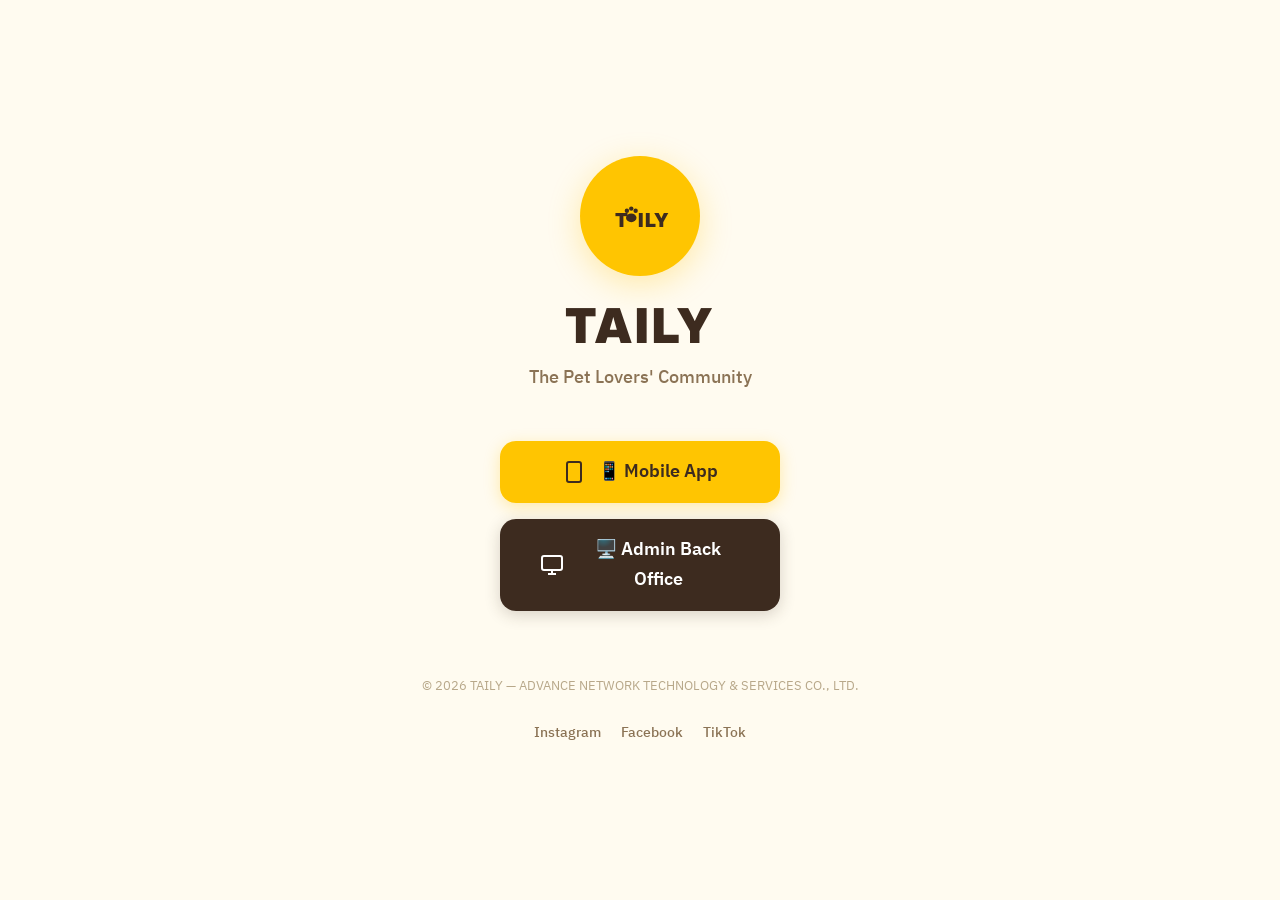
<file: index.html>
<!DOCTYPE html>
<html lang="th">
<head>
    <meta charset="UTF-8">
    <meta name="viewport" content="width=device-width, initial-scale=1.0">
    <title>Taily — The Pet Lovers' Community</title>
    <meta name="description" content="Taily - Pet Operating Infrastructure and Community Platform. ค้นหาสถานที่ Pet-Friendly ทั่วไทย กิจกรรม และชุมชนคนรักสัตว์เลี้ยง">
    <meta name="theme-color" content="#FFC501">
    <link rel="icon" href="data:image/svg+xml,<svg xmlns='http://www.w3.org/2000/svg' viewBox='0 0 100 100'><circle cx='50' cy='50' r='48' fill='%23FFC501'/><text x='50' y='65' text-anchor='middle' font-size='40' font-weight='bold' fill='%233D2B1F'>🐾</text></svg>">
    <style>
        @import url('https://fonts.googleapis.com/css2?family=IBM+Plex+Sans+Thai:wght@400;500;600;700&family=Inter:wght@400;500;600;700;800;900&display=swap');

        * { margin: 0; padding: 0; box-sizing: border-box; }

        :root {
            --primary: #FFC501;
            --primary-dark: #E5A800;
            --primary-on: #3D2B1F;
            --secondary: #3D2B1F;
            --accent: #FF8C42;
            --bg: #FFFBF0;
        }

        body {
            font-family: 'IBM Plex Sans Thai', 'Inter', sans-serif;
            background: var(--bg);
            min-height: 100vh;
            display: flex;
            flex-direction: column;
            align-items: center;
            justify-content: center;
            color: var(--secondary);
        }

        .landing {
            text-align: center;
            padding: 40px 20px;
            max-width: 600px;
        }

        .logo-container {
            margin-bottom: 32px;
        }

        .logo-circle {
            width: 120px;
            height: 120px;
            background: var(--primary);
            border-radius: 50%;
            display: flex;
            align-items: center;
            justify-content: center;
            margin: 0 auto 20px;
            box-shadow: 0 8px 32px rgba(255, 197, 1, 0.3);
        }

        .logo-text {
            font-family: 'Inter', sans-serif;
            font-size: 32px;
            font-weight: 900;
            color: var(--primary-on);
            letter-spacing: 2px;
        }

        h1 {
            font-family: 'Inter', sans-serif;
            font-size: 48px;
            font-weight: 900;
            color: var(--secondary);
            margin-bottom: 8px;
            letter-spacing: 3px;
        }

        .tagline {
            font-size: 18px;
            color: #8B7355;
            margin-bottom: 48px;
            font-weight: 500;
        }

        .links {
            display: flex;
            flex-direction: column;
            gap: 16px;
            align-items: center;
        }

        .link-btn {
            display: flex;
            align-items: center;
            gap: 12px;
            padding: 16px 40px;
            border-radius: 16px;
            text-decoration: none;
            font-size: 18px;
            font-weight: 600;
            transition: all 0.3s ease;
            width: 280px;
            justify-content: center;
        }

        .link-btn.app {
            background: var(--primary);
            color: var(--primary-on);
            box-shadow: 0 4px 16px rgba(255, 197, 1, 0.3);
        }

        .link-btn.app:hover {
            background: var(--primary-dark);
            transform: translateY(-2px);
            box-shadow: 0 8px 24px rgba(255, 197, 1, 0.4);
        }

        .link-btn.admin {
            background: var(--secondary);
            color: #FFF;
            box-shadow: 0 4px 16px rgba(61, 43, 31, 0.2);
        }

        .link-btn.admin:hover {
            background: #2A1D14;
            transform: translateY(-2px);
            box-shadow: 0 8px 24px rgba(61, 43, 31, 0.3);
        }

        .link-btn svg {
            width: 24px;
            height: 24px;
            flex-shrink: 0;
        }

        .footer {
            margin-top: 64px;
            font-size: 13px;
            color: #B8A88A;
        }

        .footer a {
            color: var(--accent);
            text-decoration: none;
        }

        .social {
            display: flex;
            gap: 20px;
            justify-content: center;
            margin-top: 24px;
        }

        .social a {
            color: #8B7355;
            text-decoration: none;
            font-size: 14px;
            font-weight: 500;
            transition: color 0.2s;
        }

        .social a:hover {
            color: var(--accent);
        }

        @media (max-width: 480px) {
            h1 { font-size: 36px; }
            .link-btn { width: 240px; font-size: 16px; padding: 14px 32px; }
        }
    </style>
</head>
<body>
    <div class="landing">
        <div class="logo-container">
            <div class="logo-circle">
                <svg width="70" height="70" viewBox="0 0 80 80">
                    <text x="11" y="52" font-family="Arial Black,Inter,sans-serif" font-size="22" font-weight="900" fill="#3D2B1F" letter-spacing="1">T</text>
                    <g transform="translate(24,28)">
                        <ellipse cx="6" cy="14" rx="6" ry="5" fill="#3D2B1F"/>
                        <circle cx="1" cy="6" r="2.5" fill="#3D2B1F"/>
                        <circle cx="6" cy="3.5" r="2.5" fill="#3D2B1F"/>
                        <circle cx="11" cy="6" r="2.5" fill="#3D2B1F"/>
                    </g>
                    <text x="38" y="52" font-family="Arial Black,Inter,sans-serif" font-size="22" font-weight="900" fill="#3D2B1F" letter-spacing="1">ILY</text>
                </svg>
            </div>
            <h1>TAILY</h1>
            <p class="tagline">The Pet Lovers' Community</p>
        </div>

        <div class="links">
            <a href="app/" class="link-btn app">
                <svg viewBox="0 0 24 24" fill="none" stroke="currentColor" stroke-width="2">
                    <rect x="5" y="2" width="14" height="20" rx="2" ry="2"/>
                    <line x1="12" y1="18" x2="12" y2="18"/>
                </svg>
                📱 Mobile App
            </a>
            <a href="admin/" class="link-btn admin">
                <svg viewBox="0 0 24 24" fill="none" stroke="currentColor" stroke-width="2">
                    <rect x="2" y="3" width="20" height="14" rx="2" ry="2"/>
                    <line x1="8" y1="21" x2="16" y2="21"/>
                    <line x1="12" y1="17" x2="12" y2="21"/>
                </svg>
                🖥️ Admin Back Office
            </a>
        </div>

        <div class="footer">
            <p>© 2026 TAILY — ADVANCE NETWORK TECHNOLOGY & SERVICES CO., LTD.</p>
            <div class="social">
                <a href="https://instagram.com/taily_appofficial" target="_blank">Instagram</a>
                <a href="https://facebook.com/profile.php?id=61577161623419" target="_blank">Facebook</a>
                <a href="https://tiktok.com/@tailyapp" target="_blank">TikTok</a>
            </div>
        </div>
    </div>
</body>
</html>
</file>
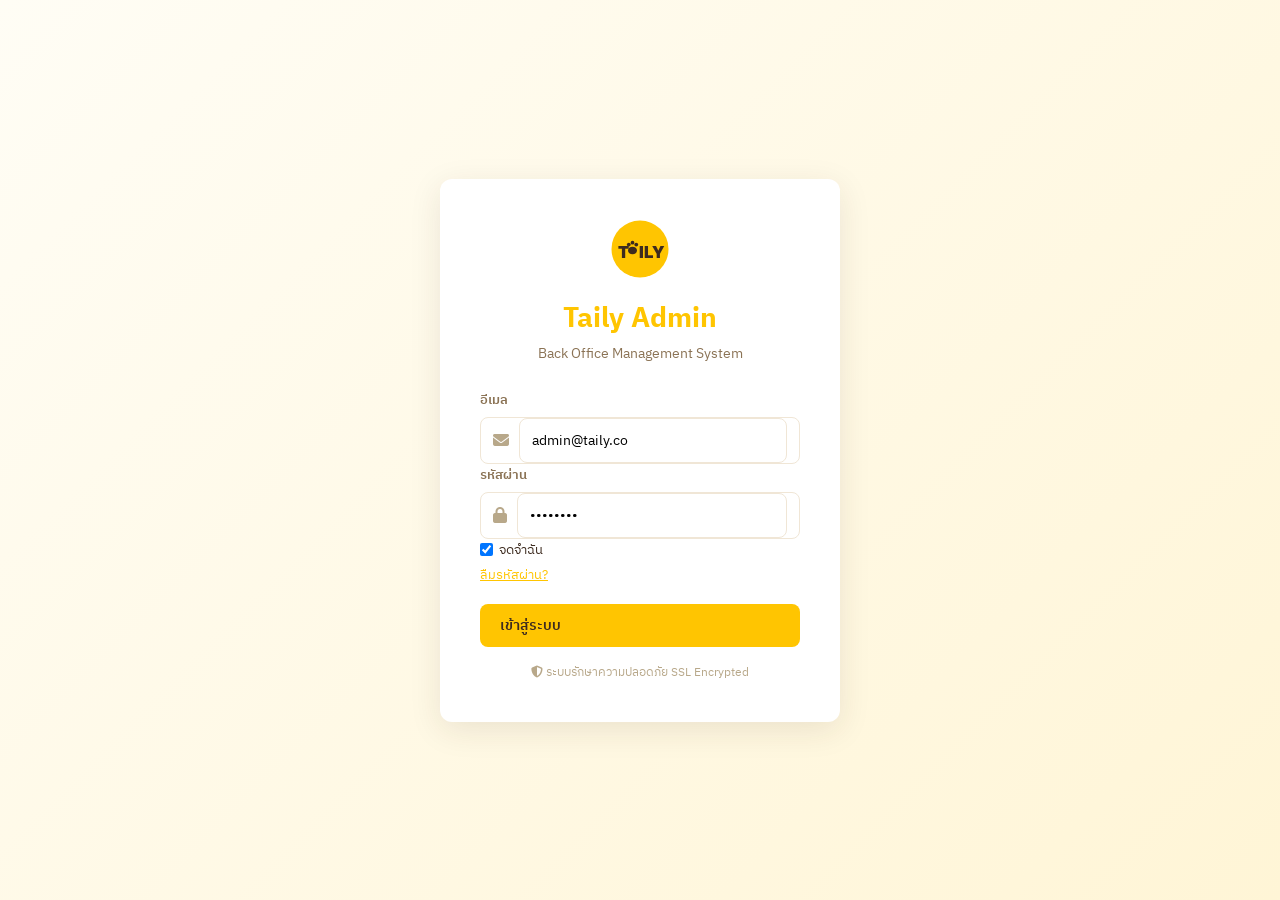
<file: admin/index.html>
<!DOCTYPE html>
<html lang="th">
<head>
<meta charset="UTF-8">
<meta name="viewport" content="width=device-width, initial-scale=1.0">
<title>Taily Admin - Back Office</title>
<link rel="preconnect" href="https://fonts.googleapis.com">
<link href="https://fonts.googleapis.com/css2?family=IBM+Plex+Sans+Thai:wght@300;400;500;600;700&family=Inter:wght@300;400;500;600;700;800&display=swap" rel="stylesheet">
<link rel="stylesheet" href="https://cdnjs.cloudflare.com/ajax/libs/font-awesome/6.5.1/css/all.min.css"/>
<link rel="stylesheet" href="css/admin.css">
</head>
<body>
<!-- Login Screen -->
<div id="loginScreen" class="login-screen">
  <div class="login-card">
    <div class="login-logo">
      <svg width="60" height="60" viewBox="0 0 80 80"><circle cx="40" cy="40" r="38" fill="#FFC501"/><text x="11" y="52" font-family="Arial Black,Inter,sans-serif" font-size="22" font-weight="900" fill="#3D2B1F" letter-spacing="1">T</text><g transform="translate(24,28)"><ellipse cx="6" cy="14" rx="6" ry="5" fill="#3D2B1F"/><circle cx="1" cy="6" r="2.5" fill="#3D2B1F"/><circle cx="6" cy="3.5" r="2.5" fill="#3D2B1F"/><circle cx="11" cy="6" r="2.5" fill="#3D2B1F"/></g><text x="38" y="52" font-family="Arial Black,Inter,sans-serif" font-size="22" font-weight="900" fill="#3D2B1F" letter-spacing="1">ILY</text></svg>
      <h1>Taily Admin</h1>
      <p>Back Office Management System</p>
    </div>
    <form onsubmit="handleLogin(event)">
      <div class="form-group">
        <label>อีเมล</label>
        <div class="input-icon"><i class="fas fa-envelope"></i><input type="email" value="admin@taily.co" required></div>
      </div>
      <div class="form-group">
        <label>รหัสผ่าน</label>
        <div class="input-icon"><i class="fas fa-lock"></i><input type="password" value="admin123" required></div>
      </div>
      <div class="form-row" style="justify-content:space-between;align-items:center;margin-bottom:16px">
        <label style="display:flex;align-items:center;gap:6px;font-size:13px;cursor:pointer"><input type="checkbox" checked> จดจำฉัน</label>
        <a href="#" style="font-size:13px;color:var(--primary)">ลืมรหัสผ่าน?</a>
      </div>
      <button type="submit" class="btn-primary" style="width:100%">เข้าสู่ระบบ</button>
    </form>
    <div style="text-align:center;margin-top:16px;font-size:12px;color:var(--text-light)">
      <i class="fas fa-shield-halved"></i> ระบบรักษาความปลอดภัย SSL Encrypted
    </div>
  </div>
</div>

<!-- Admin Dashboard -->
<div id="adminApp" class="admin-app" style="display:none">
  <!-- Sidebar -->
  <aside id="sidebar" class="sidebar">
    <div class="sidebar-header">
      <svg width="32" height="32" viewBox="0 0 80 80"><circle cx="40" cy="40" r="38" fill="#FFC501"/><text x="11" y="52" font-family="Arial Black,Inter,sans-serif" font-size="22" font-weight="900" fill="#3D2B1F" letter-spacing="1">T</text><g transform="translate(24,28)"><ellipse cx="6" cy="14" rx="6" ry="5" fill="#3D2B1F"/><circle cx="1" cy="6" r="2.5" fill="#3D2B1F"/><circle cx="6" cy="3.5" r="2.5" fill="#3D2B1F"/><circle cx="11" cy="6" r="2.5" fill="#3D2B1F"/></g><text x="38" y="52" font-family="Arial Black,Inter,sans-serif" font-size="22" font-weight="900" fill="#3D2B1F" letter-spacing="1">ILY</text></svg>
      <span>Taily Admin</span>
    </div>
    <nav class="sidebar-nav">
      <div class="nav-section">MAIN</div>
      <a class="nav-link active" onclick="showSection('dashboard')"><i class="fas fa-chart-pie"></i>Dashboard</a>
      <div class="nav-section">MANAGEMENT</div>
      <a class="nav-link" onclick="showSection('merchants')"><i class="fas fa-store"></i>ร้านค้า / สถานที่</a>
      <a class="nav-link" onclick="showSection('events')"><i class="fas fa-calendar-alt"></i>กิจกรรม & อีเวนท์</a>
      <a class="nav-link" onclick="showSection('registrations')"><i class="fas fa-clipboard-list"></i>การลงทะเบียน</a>
      <a class="nav-link" onclick="showSection('coupons')"><i class="fas fa-ticket-alt"></i>คูปอง & โปรโมชั่น</a>
      <a class="nav-link" onclick="showSection('products')"><i class="fas fa-shopping-bag"></i>สินค้า & บริการ</a>
      <a class="nav-link" onclick="showSection('orders')"><i class="fas fa-box"></i>คำสั่งซื้อ</a>
      <a class="nav-link" onclick="showSection('social')"><i class="fas fa-comments"></i>โซเชียล & คอนเทนต์</a>
      <a class="nav-link" onclick="showSection('adoption')"><i class="fas fa-heart"></i>รับเลี้ยงสัตว์</a>
      <div class="nav-section">MEMBERS</div>
      <a class="nav-link" onclick="showSection('members')"><i class="fas fa-users"></i>สมาชิก</a>
      <a class="nav-link" onclick="showSection('tiers')"><i class="fas fa-crown"></i>Member Tiers</a>
      <a class="nav-link" onclick="showSection('points')"><i class="fas fa-coins"></i>Points System</a>
      <a class="nav-link" onclick="showSection('segments')"><i class="fas fa-layer-group"></i>Segmentation</a>
      <div class="nav-section">SYSTEM</div>
      <a class="nav-link" onclick="showSection('permissions')"><i class="fas fa-shield-halved"></i>สิทธิ์ & การเข้าถึง</a>
      <a class="nav-link" onclick="showSection('settings')"><i class="fas fa-cog"></i>ตั้งค่าระบบ</a>
      <a class="nav-link" onclick="showSection('reports')"><i class="fas fa-chart-bar"></i>รายงาน</a>
    </nav>
    <div class="sidebar-footer">
      <div class="admin-user">
        <div class="admin-avatar"><i class="fas fa-user-shield"></i></div>
        <div>
          <div class="admin-name">Admin Taily</div>
          <div class="admin-role">Super Admin</div>
        </div>
      </div>
    </div>
  </aside>

  <!-- Main Content -->
  <main class="main-content">
    <!-- Top Bar -->
    <header class="top-bar">
      <button class="menu-toggle" onclick="toggleSidebar()"><i class="fas fa-bars"></i></button>
      <div class="top-search">
        <i class="fas fa-search"></i>
        <input type="text" placeholder="ค้นหา...">
      </div>
      <div class="top-actions">
        <button class="top-btn"><i class="fas fa-bell"></i><span class="badge">5</span></button>
        <button class="top-btn"><i class="fas fa-envelope"></i><span class="badge">2</span></button>
        <div class="top-user">
          <span>Admin</span>
          <i class="fas fa-chevron-down"></i>
        </div>
      </div>
    </header>

    <!-- Content Area -->
    <div class="content-area">
      <!-- DASHBOARD -->
      <section id="sec-dashboard" class="section active">
        <div class="section-header">
          <h1>Dashboard</h1>
          <p>ภาพรวมระบบ Taily Platform</p>
        </div>
        <div class="stats-grid">
          <div class="stat-card">
            <div class="stat-icon" style="background:rgba(255,197,1,0.15);color:var(--primary)"><i class="fas fa-store"></i></div>
            <div class="stat-info">
              <div class="stat-number">2,000</div>
              <div class="stat-label">ร้านค้า / สถานที่</div>
            </div>
            <div class="stat-change up"><i class="fas fa-arrow-up"></i> 12%</div>
          </div>
          <div class="stat-card">
            <div class="stat-icon" style="background:rgba(33,150,243,0.1);color:#2196F3"><i class="fas fa-users"></i></div>
            <div class="stat-info">
              <div class="stat-number">15,832</div>
              <div class="stat-label">สมาชิกทั้งหมด</div>
            </div>
            <div class="stat-change up"><i class="fas fa-arrow-up"></i> 8.3%</div>
          </div>
          <div class="stat-card">
            <div class="stat-icon" style="background:rgba(76,175,80,0.1);color:#4CAF50"><i class="fas fa-calendar-check"></i></div>
            <div class="stat-info">
              <div class="stat-number">31</div>
              <div class="stat-label">กิจกรรมทั้งปี 2569</div>
            </div>
            <div class="stat-change up"><i class="fas fa-arrow-up"></i> 24%</div>
          </div>
          <div class="stat-card">
            <div class="stat-icon" style="background:rgba(255,152,0,0.1);color:#FF9800"><i class="fas fa-ticket-alt"></i></div>
            <div class="stat-info">
              <div class="stat-number">4,567</div>
              <div class="stat-label">คูปองที่ถูกเก็บ</div>
            </div>
            <div class="stat-change up"><i class="fas fa-arrow-up"></i> 15%</div>
          </div>
          <div class="stat-card">
            <div class="stat-icon" style="background:rgba(255,140,66,0.1);color:var(--accent)"><i class="fas fa-shopping-bag"></i></div>
            <div class="stat-info">
              <div class="stat-number">฿847,320</div>
              <div class="stat-label">ยอดขายสินค้า</div>
            </div>
            <div class="stat-change up"><i class="fas fa-arrow-up"></i> +23.5%</div>
          </div>
          <div class="stat-card">
            <div class="stat-icon" style="background:rgba(156,39,176,0.1);color:#9C27B0"><i class="fas fa-box"></i></div>
            <div class="stat-info">
              <div class="stat-number">156</div>
              <div class="stat-label">คำสั่งซื้อที่กำลังดำเนินการ</div>
            </div>
            <div class="stat-change up"><i class="fas fa-arrow-up"></i> +12</div>
          </div>
          <div class="stat-card">
            <div class="stat-icon" style="background:rgba(0,150,136,0.1);color:#009688"><i class="fas fa-comments"></i></div>
            <div class="stat-info">
              <div class="stat-number">1,247</div>
              <div class="stat-label">โพสต์ทั้งหมด</div>
            </div>
            <div class="stat-change up"><i class="fas fa-arrow-up"></i> +89 วันนี้</div>
          </div>
          <div class="stat-card">
            <div class="stat-icon" style="background:rgba(233,30,99,0.1);color:#E91E63"><i class="fas fa-heart"></i></div>
            <div class="stat-info">
              <div class="stat-number">34</div>
              <div class="stat-label">สัตว์ที่หาบ้านได้</div>
            </div>
            <div class="stat-change up"><i class="fas fa-arrow-up"></i> เดือนนี้</div>
          </div>
        </div>

        <div class="dashboard-grid">
          <div class="card">
            <div class="card-header"><h3>สถานที่ตามประเภท</h3></div>
            <div class="card-body">
              <div class="chart-bar-h">
                <div class="bar-item"><span class="bar-label">ร้านอาหาร</span><div class="bar-track"><div class="bar-fill" style="width:25.2%;background:#E53935"></div></div><span class="bar-val">504</span></div>
                <div class="bar-item"><span class="bar-label">คาเฟ่</span><div class="bar-track"><div class="bar-fill" style="width:25.5%;background:#8D6E63"></div></div><span class="bar-val">510</span></div>
                <div class="bar-item"><span class="bar-label">โรงแรม</span><div class="bar-track"><div class="bar-fill" style="width:24.65%;background:#1E88E5"></div></div><span class="bar-val">493</span></div>
                <div class="bar-item"><span class="bar-label">ท่องเที่ยว</span><div class="bar-track"><div class="bar-fill" style="width:24.65%;background:#43A047"></div></div><span class="bar-val">493</span></div>
              </div>
            </div>
          </div>
          <div class="card">
            <div class="card-header"><h3>สถานที่ตามภาค</h3></div>
            <div class="card-body">
              <div class="chart-bar-h">
                <div class="bar-item"><span class="bar-label">อีสาน</span><div class="bar-track"><div class="bar-fill" style="width:23.4%;background:var(--primary)"></div></div><span class="bar-val">468</span></div>
                <div class="bar-item"><span class="bar-label">กลาง</span><div class="bar-track"><div class="bar-fill" style="width:18.35%;background:#FF8F5E"></div></div><span class="bar-val">367</span></div>
                <div class="bar-item"><span class="bar-label">เหนือ</span><div class="bar-track"><div class="bar-fill" style="width:11.55%;background:#FFB347"></div></div><span class="bar-val">231</span></div>
                <div class="bar-item"><span class="bar-label">กลางบน</span><div class="bar-track"><div class="bar-fill" style="width:10.8%;background:#FFC107"></div></div><span class="bar-val">216</span></div>
                <div class="bar-item"><span class="bar-label">ใต้อ่าวไทย</span><div class="bar-track"><div class="bar-fill" style="width:10.4%;background:#26A69A"></div></div><span class="bar-val">208</span></div>
                <div class="bar-item"><span class="bar-label">ตะวันออก</span><div class="bar-track"><div class="bar-fill" style="width:9.45%;background:#42A5F5"></div></div><span class="bar-val">189</span></div>
                <div class="bar-item"><span class="bar-label">ใต้อันดามัน</span><div class="bar-track"><div class="bar-fill" style="width:8.4%;background:#7E57C2"></div></div><span class="bar-val">168</span></div>
                <div class="bar-item"><span class="bar-label">ตะวันตก</span><div class="bar-track"><div class="bar-fill" style="width:7.65%;background:#EC407A"></div></div><span class="bar-val">153</span></div>
              </div>
            </div>
          </div>
          <div class="card">
            <div class="card-header"><h3>กิจกรรมที่กำลังจะมาถึง</h3></div>
            <div class="card-body" id="dashUpcomingEvents"></div>
          </div>
          <div class="card">
            <div class="card-header"><h3>Member Tier Distribution</h3></div>
            <div class="card-body">
              <div class="tier-dist">
                <div class="tier-row"><span class="tier-badge platinum"><i class="fas fa-gem"></i> Platinum</span><span>520 คน</span><div class="bar-track"><div class="bar-fill" style="width:3.3%;background:#B0BEC5"></div></div></div>
                <div class="tier-row"><span class="tier-badge gold"><i class="fas fa-crown"></i> Gold</span><span>2,180 คน</span><div class="bar-track"><div class="bar-fill" style="width:13.8%;background:#FFD700"></div></div></div>
                <div class="tier-row"><span class="tier-badge silver"><i class="fas fa-medal"></i> Silver</span><span>4,650 คน</span><div class="bar-track"><div class="bar-fill" style="width:29.4%;background:#90A4AE"></div></div></div>
                <div class="tier-row"><span class="tier-badge bronze"><i class="fas fa-star"></i> Bronze</span><span>8,482 คน</span><div class="bar-track"><div class="bar-fill" style="width:53.6%;background:#A1887F"></div></div></div>
              </div>
            </div>
          </div>
        </div>
      </section>

      <!-- MERCHANTS MANAGEMENT -->
      <section id="sec-merchants" class="section">
        <div class="section-header">
          <h1><i class="fas fa-store"></i> การจัดการร้านค้า / สถานที่</h1>
          <div class="section-actions">
            <button class="btn-outline" onclick="exportMerchants()"><i class="fas fa-download"></i> Export</button>
            <button class="btn-primary" onclick="showAddMerchant()"><i class="fas fa-plus"></i> เพิ่มร้านค้าใหม่</button>
          </div>
        </div>
        <div class="toolbar">
          <div class="toolbar-search">
            <i class="fas fa-search"></i>
            <input type="text" id="adminMerchantSearch" placeholder="ค้นหาร้านค้า..." oninput="filterAdminMerchants()">
          </div>
          <select id="adminCatFilter" onchange="filterAdminMerchants()">
            <option value="all">ทุกประเภท</option>
            <option value="ร้านอาหาร">ร้านอาหาร</option>
            <option value="คาเฟ่">คาเฟ่</option>
            <option value="โรงแรม">โรงแรม</option>
            <option value="สถานที่ท่องเที่ยว">สถานที่ท่องเที่ยว</option>
          </select>
          <select id="adminRegionFilter" onchange="filterAdminMerchants()">
            <option value="all">ทุกภาค</option>
            <option value="ภาคกลาง">ภาคกลาง</option>
            <option value="ภาคเหนือ">ภาคเหนือ</option>
            <option value="ภาคตะวันออกเฉียงเหนือ">ภาคอีสาน</option>
            <option value="ภาคตะวันออก">ภาคตะวันออก</option>
            <option value="ภาคตะวันตก">ภาคตะวันตก</option>
            <option value="ภาคใต้ฝั่งอ่าวไทย">ภาคใต้อ่าวไทย</option>
            <option value="ภาคใต้ฝั่งอันดามัน">ภาคใต้อันดามัน</option>
            <option value="ภาคกลางตอนบน">ภาคกลางตอนบน</option>
          </select>
          <select id="adminStatusFilter" onchange="filterAdminMerchants()">
            <option value="all">ทุกสถานะ</option>
            <option value="active">Active</option>
            <option value="pending">Pending</option>
            <option value="inactive">Inactive</option>
          </select>
        </div>
        <div class="table-info">
          <span id="merchantTableCount">แสดง 50 จาก 2,000 รายการ</span>
          <div class="pagination" id="merchantPagination"></div>
        </div>
        <div class="table-container">
          <table class="data-table" id="merchantTable">
            <thead>
              <tr>
                <th><input type="checkbox"></th>
                <th>ID</th>
                <th>ชื่อสถานที่</th>
                <th>ประเภท</th>
                <th>จังหวัด</th>
                <th>Rating</th>
                <th>ราคา</th>
                <th>สถานะ</th>
                <th>จัดการ</th>
              </tr>
            </thead>
            <tbody id="merchantTableBody"></tbody>
          </table>
        </div>
      </section>

      <!-- EVENTS MANAGEMENT -->
      <section id="sec-events" class="section">
        <div class="section-header">
          <h1><i class="fas fa-calendar-alt"></i> การจัดการกิจกรรม</h1>
          <div class="section-actions">
            <button class="btn-primary" onclick="showAddEvent()"><i class="fas fa-plus"></i> สร้างกิจกรรมใหม่</button>
          </div>
        </div>
        <div class="table-container">
          <table class="data-table">
            <thead>
              <tr><th>ID</th><th>กิจกรรม</th><th>วันที่</th><th>สถานที่</th><th>ลงทะเบียน</th><th>ราคา</th><th>สถานะ</th><th>จัดการ</th></tr>
            </thead>
            <tbody id="eventTableBody"></tbody>
          </table>
        </div>
      </section>

      <!-- REGISTRATIONS -->
      <section id="sec-registrations" class="section">
        <div class="section-header">
          <h1><i class="fas fa-clipboard-list"></i> การลงทะเบียน</h1>
          <div class="section-actions">
            <button class="btn-outline"><i class="fas fa-download"></i> Export CSV</button>
          </div>
        </div>
        <div class="toolbar">
          <select>
            <option>ทุกกิจกรรม</option>
            <option>Paws in the Park 2026</option>
            <option>Pet First Aid Workshop</option>
            <option>Songkran Pet Festival</option>
          </select>
          <select>
            <option>ทุกสถานะ</option>
            <option value="confirmed">ยืนยันแล้ว</option>
            <option value="pending">รอการยืนยัน</option>
            <option value="cancelled">ยกเลิก</option>
          </select>
        </div>
        <div class="table-container">
          <table class="data-table">
            <thead><tr><th>Reg ID</th><th>ชื่อผู้ลงทะเบียน</th><th>กิจกรรม</th><th>วันที่ลงทะเบียน</th><th>สถานะ</th><th>ช่องทางชำระ</th><th>จัดการ</th></tr></thead>
            <tbody id="regTableBody"></tbody>
          </table>
        </div>
      </section>

      <!-- COUPONS MANAGEMENT -->
      <section id="sec-coupons" class="section">
        <div class="section-header">
          <h1><i class="fas fa-ticket-alt"></i> คูปอง & โปรโมชั่น</h1>
          <div class="section-actions">
            <button class="btn-primary" onclick="showAddCoupon()"><i class="fas fa-plus"></i> สร้างคูปองใหม่</button>
          </div>
        </div>
        <div class="stats-grid small">
          <div class="stat-card mini"><div class="stat-number" style="color:var(--primary)">4,567</div><div class="stat-label">คูปองที่ถูกเก็บ</div></div>
          <div class="stat-card mini"><div class="stat-number" style="color:#4CAF50">1,234</div><div class="stat-label">คูปองที่ถูกใช้</div></div>
          <div class="stat-card mini"><div class="stat-number" style="color:#FF9800">27%</div><div class="stat-label">อัตราการใช้งาน</div></div>
          <div class="stat-card mini"><div class="stat-number" style="color:#2196F3">15</div><div class="stat-label">คูปองที่ใช้งานอยู่</div></div>
        </div>
        <div class="table-container">
          <table class="data-table">
            <thead><tr><th>รหัส</th><th>ร้านค้า</th><th>รายละเอียด</th><th>เก็บแล้ว</th><th>ใช้แล้ว</th><th>หมดอายุ</th><th>สถานะ</th><th>จัดการ</th></tr></thead>
            <tbody id="couponTableBody"></tbody>
          </table>
        </div>
      </section>

      <!-- PRODUCTS MANAGEMENT -->
      <section id="sec-products" class="section">
        <div class="section-header">
          <h1><i class="fas fa-shopping-bag"></i> สินค้า & บริการ</h1>
          <div class="section-actions">
            <button class="btn-primary" onclick="showAddProduct()"><i class="fas fa-plus"></i> เพิ่มสินค้า</button>
          </div>
        </div>
        <div class="toolbar">
          <div class="filter-tabs">
            <button class="filter-tab active" onclick="filterProducts('all',this)">ทั้งหมด</button>
            <button class="filter-tab" onclick="filterProducts('อาหาร',this)">อาหาร</button>
            <button class="filter-tab" onclick="filterProducts('กรูมมิ่ง',this)">กรูมมิ่ง</button>
            <button class="filter-tab" onclick="filterProducts('ของเล่น',this)">ของเล่น</button>
            <button class="filter-tab" onclick="filterProducts('สุขภาพ',this)">สุขภาพ</button>
            <button class="filter-tab" onclick="filterProducts('แฟชั่น',this)">แฟชั่น</button>
          </div>
        </div>
        <div class="table-container">
          <table class="data-table">
            <thead>
              <tr><th>#</th><th>รูป</th><th>ชื่อสินค้า</th><th>หมวดหมู่</th><th>ราคา</th><th>ส่วนลด</th><th>สต็อก</th><th>ยอดขาย</th><th>สถานะ</th><th>จัดการ</th></tr>
            </thead>
            <tbody id="productTableBody"></tbody>
          </table>
        </div>
      </section>

      <!-- ORDERS MANAGEMENT -->
      <section id="sec-orders" class="section">
        <div class="section-header">
          <h1><i class="fas fa-box"></i> คำสั่งซื้อ</h1>
          <div class="section-actions">
            <button class="btn-outline"><i class="fas fa-download"></i> Export</button>
          </div>
        </div>
        <div class="toolbar">
          <div class="filter-tabs">
            <button class="filter-tab active" onclick="filterOrders('all',this)">ทั้งหมด</button>
            <button class="filter-tab" onclick="filterOrders('pending',this)">รอยืนยัน</button>
            <button class="filter-tab" onclick="filterOrders('shipping',this)">กำลังจัดส่ง</button>
            <button class="filter-tab" onclick="filterOrders('completed',this)">สำเร็จ</button>
            <button class="filter-tab" onclick="filterOrders('cancelled',this)">ยกเลิก</button>
          </div>
        </div>
        <div class="table-container">
          <table class="data-table">
            <thead>
              <tr><th>รหัส</th><th>ลูกค้า</th><th>สินค้า</th><th>จำนวนเงิน</th><th>สถานะ</th><th>วันที่</th><th>จัดการ</th></tr>
            </thead>
            <tbody id="orderTableBody"></tbody>
          </table>
        </div>
      </section>

      <!-- SOCIAL & CONTENT MANAGEMENT -->
      <section id="sec-social" class="section">
        <div class="section-header">
          <h1><i class="fas fa-comments"></i> โซเชียล & คอนเทนต์</h1>
          <div class="section-actions">
            <button class="btn-outline" onclick="renderSocial()"><i class="fas fa-sync-alt"></i> รีเฟรช</button>
          </div>
        </div>
        <div class="stats-grid small">
          <div class="stat-card mini"><div class="stat-number" style="color:var(--primary)">1,247</div><div class="stat-label">โพสต์ทั้งหมด</div></div>
          <div class="stat-card mini"><div class="stat-number" style="color:var(--danger)">18</div><div class="stat-label">รายงานรอตรวจสอบ</div></div>
          <div class="stat-card mini"><div class="stat-number" style="color:var(--info)">3,892</div><div class="stat-label">ผู้ใช้งานที่แอคทีฟ</div></div>
        </div>
        <div class="table-container">
          <table class="data-table">
            <thead>
              <tr><th>#</th><th>ผู้ใช้</th><th>เนื้อหา</th><th>ประเภท</th><th>ไลค์</th><th>รายงาน</th><th>สถานะ</th><th>จัดการ</th></tr>
            </thead>
            <tbody id="socialTableBody"></tbody>
          </table>
        </div>
      </section>

      <!-- ADOPTION MANAGEMENT -->
      <section id="sec-adoption" class="section">
        <div class="section-header">
          <h1><i class="fas fa-heart"></i> รับเลี้ยงสัตว์</h1>
          <div class="section-actions">
            <button class="btn-primary" onclick="showAddPet()"><i class="fas fa-plus"></i> เพิ่มสัตว์</button>
          </div>
        </div>
        <div class="table-container">
          <table class="data-table">
            <thead>
              <tr><th>#</th><th>รูป</th><th>ชื่อ</th><th>สายพันธุ์</th><th>อายุ</th><th>สถานะ</th><th>องค์กร</th><th>จัดการ</th></tr>
            </thead>
            <tbody id="adoptionTableBody"></tbody>
          </table>
        </div>
      </section>

      <!-- MEMBERS -->
      <section id="sec-members" class="section">
        <div class="section-header">
          <h1><i class="fas fa-users"></i> สมาชิก</h1>
          <div class="section-actions">
            <button class="btn-outline"><i class="fas fa-download"></i> Export</button>
            <button class="btn-primary"><i class="fas fa-plus"></i> เพิ่มสมาชิก</button>
          </div>
        </div>
        <div class="stats-grid small">
          <div class="stat-card mini"><div class="stat-number" style="color:var(--primary)">15,832</div><div class="stat-label">สมาชิกทั้งหมด</div></div>
          <div class="stat-card mini"><div class="stat-number" style="color:#4CAF50">1,247</div><div class="stat-label">สมาชิกใหม่เดือนนี้</div></div>
          <div class="stat-card mini"><div class="stat-number" style="color:#FF9800">89%</div><div class="stat-label">Active Rate</div></div>
          <div class="stat-card mini"><div class="stat-number" style="color:#2196F3">4.2</div><div class="stat-label">Avg Visits/Month</div></div>
        </div>
        <div class="table-container">
          <table class="data-table">
            <thead><tr><th><input type="checkbox"></th><th>ID</th><th>ชื่อ</th><th>อีเมล</th><th>Tier</th><th>Points</th><th>สมัครเมื่อ</th><th>สถานะ</th><th>จัดการ</th></tr></thead>
            <tbody id="memberTableBody"></tbody>
          </table>
        </div>
      </section>

      <!-- MEMBER TIERS -->
      <section id="sec-tiers" class="section">
        <div class="section-header">
          <h1><i class="fas fa-crown"></i> Member Tier Management</h1>
          <div class="section-actions"><button class="btn-primary"><i class="fas fa-plus"></i> เพิ่ม Tier</button></div>
        </div>
        <div class="tier-cards">
          <div class="tier-config-card bronze">
            <div class="tier-icon"><i class="fas fa-star"></i></div>
            <h3>Bronze</h3>
            <div class="tier-range">0 - 999 Points</div>
            <ul><li>เก็บคูปองพื้นฐาน</li><li>รีวิวร้านค้า</li><li>เข้าร่วมกิจกรรม</li></ul>
            <div class="tier-count">8,482 สมาชิก</div>
            <button class="btn-outline" style="width:100%;margin-top:8px">แก้ไข</button>
          </div>
          <div class="tier-config-card silver">
            <div class="tier-icon"><i class="fas fa-medal"></i></div>
            <h3>Silver</h3>
            <div class="tier-range">1,000 - 4,999 Points</div>
            <ul><li>Bronze ทั้งหมด +</li><li>คูปองส่วนลดพิเศษ 5%</li><li>Priority Registration</li></ul>
            <div class="tier-count">4,650 สมาชิก</div>
            <button class="btn-outline" style="width:100%;margin-top:8px">แก้ไข</button>
          </div>
          <div class="tier-config-card gold">
            <div class="tier-icon"><i class="fas fa-crown"></i></div>
            <h3>Gold</h3>
            <div class="tier-range">5,000 - 19,999 Points</div>
            <ul><li>Silver ทั้งหมด +</li><li>ส่วนลด 10% ร้านพาร์ทเนอร์</li><li>Early Access กิจกรรม</li><li>Birthday Bonus 2x Points</li></ul>
            <div class="tier-count">2,180 สมาชิก</div>
            <button class="btn-outline" style="width:100%;margin-top:8px">แก้ไข</button>
          </div>
          <div class="tier-config-card platinum">
            <div class="tier-icon"><i class="fas fa-gem"></i></div>
            <h3>Platinum</h3>
            <div class="tier-range">20,000+ Points</div>
            <ul><li>Gold ทั้งหมด +</li><li>ส่วนลด 15%</li><li>VIP Event Access</li><li>Free Grooming 1 ครั้ง/เดือน</li><li>Dedicated Support</li></ul>
            <div class="tier-count">520 สมาชิก</div>
            <button class="btn-outline" style="width:100%;margin-top:8px">แก้ไข</button>
          </div>
        </div>
      </section>

      <!-- POINTS SYSTEM -->
      <section id="sec-points" class="section">
        <div class="section-header">
          <h1><i class="fas fa-coins"></i> Points Earn & Burn</h1>
        </div>
        <div class="points-grid">
          <div class="card">
            <div class="card-header"><h3><i class="fas fa-plus-circle" style="color:#4CAF50"></i> Earn Rules</h3></div>
            <div class="card-body">
              <table class="data-table">
                <thead><tr><th>กิจกรรม</th><th>Points</th><th>สถานะ</th><th>จัดการ</th></tr></thead>
                <tbody>
                  <tr><td>สมัครสมาชิก</td><td><strong>100</strong></td><td><span class="status-badge active">Active</span></td><td><button class="btn-sm">แก้ไข</button></td></tr>
                  <tr><td>เช็คอินร้านค้า</td><td><strong>10</strong></td><td><span class="status-badge active">Active</span></td><td><button class="btn-sm">แก้ไข</button></td></tr>
                  <tr><td>เขียนรีวิว</td><td><strong>50</strong></td><td><span class="status-badge active">Active</span></td><td><button class="btn-sm">แก้ไข</button></td></tr>
                  <tr><td>แชร์ Social Media</td><td><strong>20</strong></td><td><span class="status-badge active">Active</span></td><td><button class="btn-sm">แก้ไข</button></td></tr>
                  <tr><td>ลงทะเบียนกิจกรรม</td><td><strong>30</strong></td><td><span class="status-badge active">Active</span></td><td><button class="btn-sm">แก้ไข</button></td></tr>
                  <tr><td>ซื้อสินค้า (ทุก 100 บาท)</td><td><strong>5</strong></td><td><span class="status-badge active">Active</span></td><td><button class="btn-sm">แก้ไข</button></td></tr>
                  <tr><td>Birthday Bonus</td><td><strong>200</strong></td><td><span class="status-badge active">Active</span></td><td><button class="btn-sm">แก้ไข</button></td></tr>
                  <tr><td>Refer a Friend</td><td><strong>150</strong></td><td><span class="status-badge active">Active</span></td><td><button class="btn-sm">แก้ไข</button></td></tr>
                </tbody>
              </table>
            </div>
          </div>
          <div class="card">
            <div class="card-header"><h3><i class="fas fa-minus-circle" style="color:#F44336"></i> Burn Rules</h3></div>
            <div class="card-body">
              <table class="data-table">
                <thead><tr><th>รางวัล</th><th>Points ที่ใช้</th><th>สถานะ</th><th>จัดการ</th></tr></thead>
                <tbody>
                  <tr><td>คูปองส่วนลด 50 บาท</td><td><strong>500</strong></td><td><span class="status-badge active">Active</span></td><td><button class="btn-sm">แก้ไข</button></td></tr>
                  <tr><td>คูปองส่วนลด 100 บาท</td><td><strong>900</strong></td><td><span class="status-badge active">Active</span></td><td><button class="btn-sm">แก้ไข</button></td></tr>
                  <tr><td>Free Grooming</td><td><strong>2,000</strong></td><td><span class="status-badge active">Active</span></td><td><button class="btn-sm">แก้ไข</button></td></tr>
                  <tr><td>กิจกรรมฟรี</td><td><strong>1,500</strong></td><td><span class="status-badge active">Active</span></td><td><button class="btn-sm">แก้ไข</button></td></tr>
                  <tr><td>Pet Toy Set</td><td><strong>3,000</strong></td><td><span class="status-badge active">Active</span></td><td><button class="btn-sm">แก้ไข</button></td></tr>
                  <tr><td>Hotel Stay 1 คืน</td><td><strong>10,000</strong></td><td><span class="status-badge active">Active</span></td><td><button class="btn-sm">แก้ไข</button></td></tr>
                </tbody>
              </table>
            </div>
          </div>
        </div>
      </section>

      <!-- SEGMENTATION -->
      <section id="sec-segments" class="section">
        <div class="section-header">
          <h1><i class="fas fa-layer-group"></i> Segmentation</h1>
          <div class="section-actions"><button class="btn-primary"><i class="fas fa-plus"></i> สร้าง Segment</button></div>
        </div>
        <div class="segment-cards">
          <div class="segment-card">
            <div class="segment-header"><i class="fas fa-dog" style="color:var(--primary)"></i><h4>Dog Lovers</h4><span class="status-badge active">Active</span></div>
            <p>สมาชิกที่มีสุนัข / เช็คอินร้านค้า Dog-Friendly</p>
            <div class="segment-stats"><span>8,234 สมาชิก</span><span>52% ของทั้งหมด</span></div>
          </div>
          <div class="segment-card">
            <div class="segment-header"><i class="fas fa-cat" style="color:#9C27B0"></i><h4>Cat Lovers</h4><span class="status-badge active">Active</span></div>
            <p>สมาชิกที่มีแมว / สนใจกิจกรรมแมว</p>
            <div class="segment-stats"><span>5,120 สมาชิก</span><span>32% ของทั้งหมด</span></div>
          </div>
          <div class="segment-card">
            <div class="segment-header"><i class="fas fa-fire" style="color:#F44336"></i><h4>Active Explorers</h4><span class="status-badge active">Active</span></div>
            <p>เช็คอิน 5+ ครั้ง/เดือน ลงทะเบียนกิจกรรมบ่อย</p>
            <div class="segment-stats"><span>3,456 สมาชิก</span><span>22% ของทั้งหมด</span></div>
          </div>
          <div class="segment-card">
            <div class="segment-header"><i class="fas fa-map-marked-alt" style="color:#2196F3"></i><h4>Bangkok Pet Parents</h4><span class="status-badge active">Active</span></div>
            <p>สมาชิกที่อยู่ในกรุงเทพฯ และปริมณฑล</p>
            <div class="segment-stats"><span>6,890 สมาชิก</span><span>44% ของทั้งหมด</span></div>
          </div>
          <div class="segment-card">
            <div class="segment-header"><i class="fas fa-crown" style="color:#FFD700"></i><h4>VIP Spenders</h4><span class="status-badge active">Active</span></div>
            <p>ใช้จ่ายเฉลี่ย 2,000+ บาท/เดือน Gold/Platinum tier</p>
            <div class="segment-stats"><span>2,700 สมาชิก</span><span>17% ของทั้งหมด</span></div>
          </div>
          <div class="segment-card">
            <div class="segment-header"><i class="fas fa-bed" style="color:#26A69A"></i><h4>Pet Travelers</h4><span class="status-badge active">Active</span></div>
            <p>จองโรงแรม Pet-Friendly / เข้าร่วม Travel Events</p>
            <div class="segment-stats"><span>1,890 สมาชิก</span><span>12% ของทั้งหมด</span></div>
          </div>
        </div>
      </section>

      <!-- PERMISSIONS -->
      <section id="sec-permissions" class="section">
        <div class="section-header">
          <h1><i class="fas fa-shield-halved"></i> สิทธิ์ & การเข้าถึง</h1>
          <div class="section-actions"><button class="btn-primary"><i class="fas fa-plus"></i> เพิ่ม Role</button></div>
        </div>
        <div class="table-container">
          <table class="data-table">
            <thead>
              <tr><th>Role</th><th>Description</th><th>Users</th><th>Dashboard</th><th>ร้านค้า</th><th>กิจกรรม</th><th>สมาชิก</th><th>Points</th><th>ตั้งค่า</th><th>จัดการ</th></tr>
            </thead>
            <tbody>
              <tr><td><strong>Super Admin</strong></td><td>สิทธิ์เต็มรูปแบบ</td><td>2</td><td><i class="fas fa-check-circle" style="color:#4CAF50"></i></td><td><i class="fas fa-check-circle" style="color:#4CAF50"></i></td><td><i class="fas fa-check-circle" style="color:#4CAF50"></i></td><td><i class="fas fa-check-circle" style="color:#4CAF50"></i></td><td><i class="fas fa-check-circle" style="color:#4CAF50"></i></td><td><i class="fas fa-check-circle" style="color:#4CAF50"></i></td><td><button class="btn-sm">แก้ไข</button></td></tr>
              <tr><td><strong>Admin</strong></td><td>จัดการทุกอย่างยกเว้นตั้งค่าระบบ</td><td>5</td><td><i class="fas fa-check-circle" style="color:#4CAF50"></i></td><td><i class="fas fa-check-circle" style="color:#4CAF50"></i></td><td><i class="fas fa-check-circle" style="color:#4CAF50"></i></td><td><i class="fas fa-check-circle" style="color:#4CAF50"></i></td><td><i class="fas fa-check-circle" style="color:#4CAF50"></i></td><td><i class="fas fa-times-circle" style="color:#ccc"></i></td><td><button class="btn-sm">แก้ไข</button></td></tr>
              <tr><td><strong>Merchant Manager</strong></td><td>จัดการร้านค้าและโปรโมชั่น</td><td>12</td><td><i class="fas fa-check-circle" style="color:#4CAF50"></i></td><td><i class="fas fa-check-circle" style="color:#4CAF50"></i></td><td><i class="fas fa-times-circle" style="color:#ccc"></i></td><td><i class="fas fa-times-circle" style="color:#ccc"></i></td><td><i class="fas fa-times-circle" style="color:#ccc"></i></td><td><i class="fas fa-times-circle" style="color:#ccc"></i></td><td><button class="btn-sm">แก้ไข</button></td></tr>
              <tr><td><strong>Event Manager</strong></td><td>จัดการกิจกรรมและการลงทะเบียน</td><td>8</td><td><i class="fas fa-check-circle" style="color:#4CAF50"></i></td><td><i class="fas fa-times-circle" style="color:#ccc"></i></td><td><i class="fas fa-check-circle" style="color:#4CAF50"></i></td><td><i class="fas fa-eye" style="color:#FF9800" title="View Only"></i></td><td><i class="fas fa-times-circle" style="color:#ccc"></i></td><td><i class="fas fa-times-circle" style="color:#ccc"></i></td><td><button class="btn-sm">แก้ไข</button></td></tr>
              <tr><td><strong>Merchant (Owner)</strong></td><td>จัดการร้านค้าของตัวเอง</td><td>1,850</td><td><i class="fas fa-eye" style="color:#FF9800"></i></td><td><i class="fas fa-edit" style="color:#2196F3" title="Own Only"></i></td><td><i class="fas fa-times-circle" style="color:#ccc"></i></td><td><i class="fas fa-times-circle" style="color:#ccc"></i></td><td><i class="fas fa-times-circle" style="color:#ccc"></i></td><td><i class="fas fa-times-circle" style="color:#ccc"></i></td><td><button class="btn-sm">แก้ไข</button></td></tr>
              <tr><td><strong>Viewer</strong></td><td>ดูข้อมูลเท่านั้น</td><td>3</td><td><i class="fas fa-eye" style="color:#FF9800"></i></td><td><i class="fas fa-eye" style="color:#FF9800"></i></td><td><i class="fas fa-eye" style="color:#FF9800"></i></td><td><i class="fas fa-eye" style="color:#FF9800"></i></td><td><i class="fas fa-eye" style="color:#FF9800"></i></td><td><i class="fas fa-times-circle" style="color:#ccc"></i></td><td><button class="btn-sm">แก้ไข</button></td></tr>
            </tbody>
          </table>
        </div>
        <div style="margin-top:8px;font-size:12px;color:var(--text-light)">
          <i class="fas fa-check-circle" style="color:#4CAF50"></i> Full Access &nbsp;
          <i class="fas fa-edit" style="color:#2196F3"></i> Edit (Own) &nbsp;
          <i class="fas fa-eye" style="color:#FF9800"></i> View Only &nbsp;
          <i class="fas fa-times-circle" style="color:#ccc"></i> No Access
        </div>
      </section>

      <!-- SETTINGS -->
      <section id="sec-settings" class="section">
        <div class="section-header">
          <h1><i class="fas fa-cog"></i> ตั้งค่าระบบ</h1>
        </div>
        <div class="settings-grid">
          <div class="card">
            <div class="card-header"><h3><i class="fas fa-globe"></i> ทั่วไป</h3></div>
            <div class="card-body">
              <div class="setting-row"><label>ชื่อแพลตฟอร์ม</label><input type="text" value="Taily - Pet-Friendly Thailand"></div>
              <div class="setting-row"><label>อีเมลติดต่อ</label><input type="email" value="hello@taily.co"></div>
              <div class="setting-row"><label>เบอร์โทรศัพท์</label><input type="tel" value="02-123-4567"></div>
              <div class="setting-row"><label>ภาษาเริ่มต้น</label><select><option>ไทย</option><option>English</option></select></div>
              <div class="setting-row"><label>Timezone</label><select><option>Asia/Bangkok (UTC+7)</option></select></div>
            </div>
          </div>
          <div class="card">
            <div class="card-header"><h3><i class="fas fa-bell"></i> การแจ้งเตือน</h3></div>
            <div class="card-body">
              <div class="setting-row toggle"><label>Email Notifications</label><input type="checkbox" checked class="toggle-input"></div>
              <div class="setting-row toggle"><label>Push Notifications</label><input type="checkbox" checked class="toggle-input"></div>
              <div class="setting-row toggle"><label>SMS Notifications</label><input type="checkbox" class="toggle-input"></div>
              <div class="setting-row toggle"><label>แจ้งเตือนสมาชิกใหม่</label><input type="checkbox" checked class="toggle-input"></div>
              <div class="setting-row toggle"><label>แจ้งเตือนกิจกรรมใกล้ถึง</label><input type="checkbox" checked class="toggle-input"></div>
            </div>
          </div>
          <div class="card">
            <div class="card-header"><h3><i class="fas fa-palette"></i> แบรนด์</h3></div>
            <div class="card-body">
              <div class="setting-row"><label>Primary Color</label><input type="color" value="#FFC501"></div>
              <div class="setting-row"><label>Secondary Color</label><input type="color" value="#3D2B1F"></div>
              <div class="setting-row"><label>Accent Color</label><input type="color" value="#FF8C42"></div>
            </div>
          </div>
          <div class="card">
            <div class="card-header"><h3><i class="fas fa-database"></i> ข้อมูล & สำรอง</h3></div>
            <div class="card-body">
              <div class="setting-row"><label>สำรองข้อมูลล่าสุด</label><span>8 มี.ค. 2569, 02:00</span></div>
              <div class="setting-row"><label>สำรองข้อมูลอัตโนมัติ</label><select><option>ทุกวัน</option><option>ทุกสัปดาห์</option></select></div>
              <button class="btn-primary" style="margin-top:12px"><i class="fas fa-download"></i> สำรองข้อมูลตอนนี้</button>
            </div>
          </div>
        </div>
        <div style="text-align:right;margin-top:16px"><button class="btn-primary"><i class="fas fa-save"></i> บันทึกการตั้งค่า</button></div>
      </section>

      <!-- REPORTS -->
      <section id="sec-reports" class="section">
        <div class="section-header">
          <h1><i class="fas fa-chart-bar"></i> รายงาน</h1>
        </div>
        <div class="stats-grid small">
          <div class="stat-card mini"><div class="stat-number" style="color:var(--primary)">2.5M</div><div class="stat-label">Pageviews เดือนนี้</div></div>
          <div class="stat-card mini"><div class="stat-number" style="color:#4CAF50">45,200</div><div class="stat-label">Unique Visitors</div></div>
          <div class="stat-card mini"><div class="stat-number" style="color:#FF9800">6m 32s</div><div class="stat-label">Avg Session</div></div>
          <div class="stat-card mini"><div class="stat-number" style="color:#2196F3">78%</div><div class="stat-label">Mobile Users</div></div>
        </div>
        <div class="dashboard-grid">
          <div class="card"><div class="card-header"><h3>Popular Merchants (Top 10)</h3></div><div class="card-body" id="topMerchants"></div></div>
          <div class="card"><div class="card-header"><h3>Event Registration Trend</h3></div><div class="card-body" id="eventTrend"></div></div>
        </div>
      </section>
    </div>
  </main>
</div>

<!-- Admin Modal -->
<div id="adminModal" class="admin-modal" onclick="if(event.target===this)closeAdminModal()">
  <div class="admin-modal-content" id="adminModalContent"></div>
</div>

<script src="../app/js/merchants.json" type="application/json" id="merchantData"></script>
<script src="js/admin.js"></script>
</body>
</html>
</file>
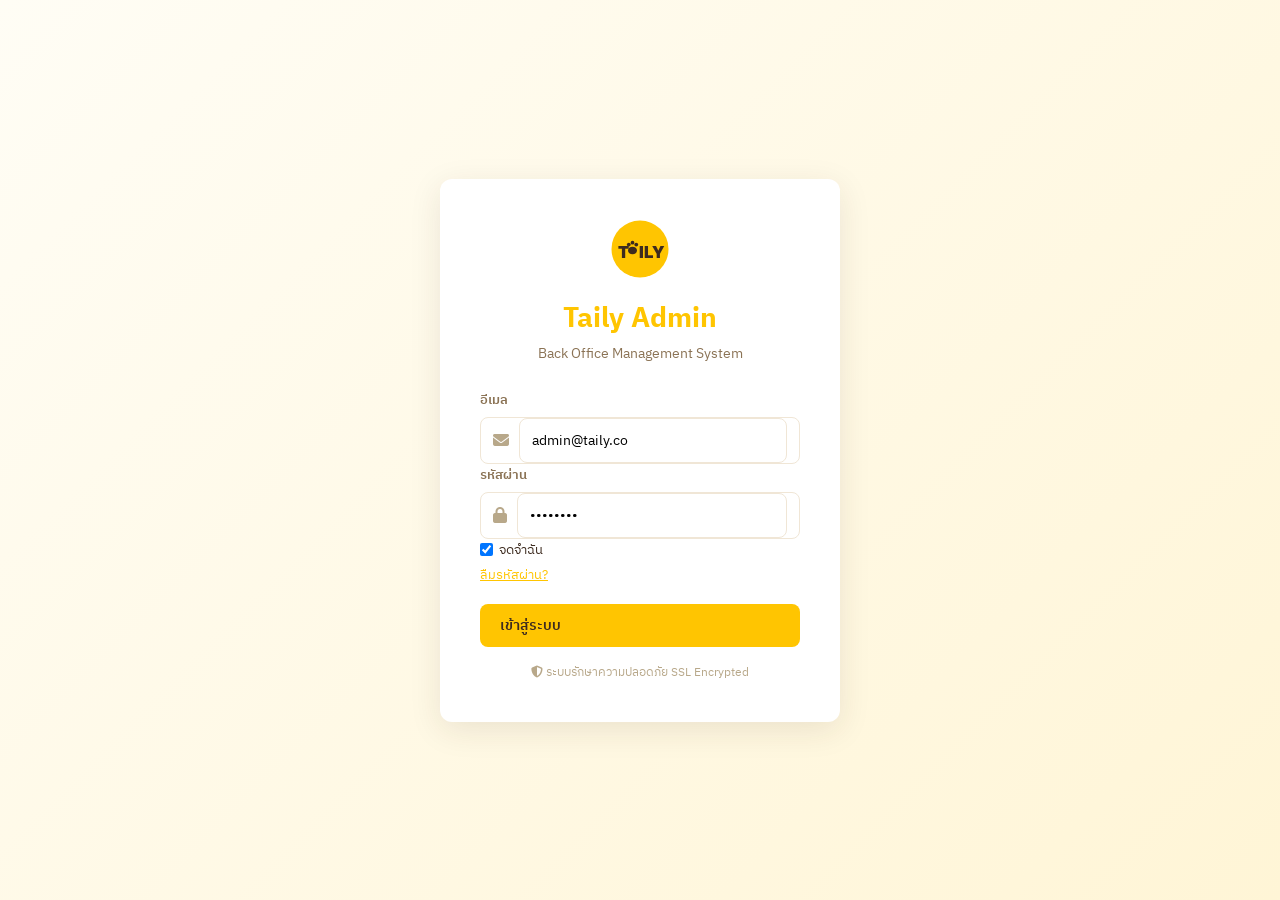
<file: Taily-v1/admin/index.html>
<!DOCTYPE html>
<html lang="th">
<head>
<meta charset="UTF-8">
<meta name="viewport" content="width=device-width, initial-scale=1.0">
<title>Taily Admin - Back Office</title>
<link rel="preconnect" href="https://fonts.googleapis.com">
<link href="https://fonts.googleapis.com/css2?family=IBM+Plex+Sans+Thai:wght@300;400;500;600;700&family=Inter:wght@300;400;500;600;700;800&display=swap" rel="stylesheet">
<link rel="stylesheet" href="https://cdnjs.cloudflare.com/ajax/libs/font-awesome/6.5.1/css/all.min.css"/>
<link rel="stylesheet" href="css/admin.css">
</head>
<body>
<!-- Login Screen -->
<div id="loginScreen" class="login-screen">
  <div class="login-card">
    <div class="login-logo">
      <svg width="60" height="60" viewBox="0 0 80 80"><circle cx="40" cy="40" r="38" fill="#FFC501"/><text x="11" y="52" font-family="Arial Black,Inter,sans-serif" font-size="22" font-weight="900" fill="#3D2B1F" letter-spacing="1">T</text><g transform="translate(24,28)"><ellipse cx="6" cy="14" rx="6" ry="5" fill="#3D2B1F"/><circle cx="1" cy="6" r="2.5" fill="#3D2B1F"/><circle cx="6" cy="3.5" r="2.5" fill="#3D2B1F"/><circle cx="11" cy="6" r="2.5" fill="#3D2B1F"/></g><text x="38" y="52" font-family="Arial Black,Inter,sans-serif" font-size="22" font-weight="900" fill="#3D2B1F" letter-spacing="1">ILY</text></svg>
      <h1>Taily Admin</h1>
      <p>Back Office Management System</p>
    </div>
    <form onsubmit="handleLogin(event)">
      <div class="form-group">
        <label>อีเมล</label>
        <div class="input-icon"><i class="fas fa-envelope"></i><input type="email" value="admin@taily.co" required></div>
      </div>
      <div class="form-group">
        <label>รหัสผ่าน</label>
        <div class="input-icon"><i class="fas fa-lock"></i><input type="password" value="admin123" required></div>
      </div>
      <div class="form-row" style="justify-content:space-between;align-items:center;margin-bottom:16px">
        <label style="display:flex;align-items:center;gap:6px;font-size:13px;cursor:pointer"><input type="checkbox" checked> จดจำฉัน</label>
        <a href="#" style="font-size:13px;color:var(--primary)">ลืมรหัสผ่าน?</a>
      </div>
      <button type="submit" class="btn-primary" style="width:100%">เข้าสู่ระบบ</button>
    </form>
    <div style="text-align:center;margin-top:16px;font-size:12px;color:var(--text-light)">
      <i class="fas fa-shield-halved"></i> ระบบรักษาความปลอดภัย SSL Encrypted
    </div>
  </div>
</div>

<!-- Admin Dashboard -->
<div id="adminApp" class="admin-app" style="display:none">
  <!-- Sidebar -->
  <aside id="sidebar" class="sidebar">
    <div class="sidebar-header">
      <svg width="32" height="32" viewBox="0 0 80 80"><circle cx="40" cy="40" r="38" fill="#FFC501"/><text x="11" y="52" font-family="Arial Black,Inter,sans-serif" font-size="22" font-weight="900" fill="#3D2B1F" letter-spacing="1">T</text><g transform="translate(24,28)"><ellipse cx="6" cy="14" rx="6" ry="5" fill="#3D2B1F"/><circle cx="1" cy="6" r="2.5" fill="#3D2B1F"/><circle cx="6" cy="3.5" r="2.5" fill="#3D2B1F"/><circle cx="11" cy="6" r="2.5" fill="#3D2B1F"/></g><text x="38" y="52" font-family="Arial Black,Inter,sans-serif" font-size="22" font-weight="900" fill="#3D2B1F" letter-spacing="1">ILY</text></svg>
      <span>Taily Admin</span>
    </div>
    <nav class="sidebar-nav">
      <div class="nav-section">MAIN</div>
      <a class="nav-link active" onclick="showSection('dashboard')"><i class="fas fa-chart-pie"></i>Dashboard</a>
      <div class="nav-section">MANAGEMENT</div>
      <a class="nav-link" onclick="showSection('merchants')"><i class="fas fa-store"></i>ร้านค้า / สถานที่</a>
      <a class="nav-link" onclick="showSection('events')"><i class="fas fa-calendar-alt"></i>กิจกรรม & อีเวนท์</a>
      <a class="nav-link" onclick="showSection('registrations')"><i class="fas fa-clipboard-list"></i>การลงทะเบียน</a>
      <a class="nav-link" onclick="showSection('coupons')"><i class="fas fa-ticket-alt"></i>คูปอง & โปรโมชั่น</a>
      <div class="nav-section">MEMBERS</div>
      <a class="nav-link" onclick="showSection('members')"><i class="fas fa-users"></i>สมาชิก</a>
      <a class="nav-link" onclick="showSection('tiers')"><i class="fas fa-crown"></i>Member Tiers</a>
      <a class="nav-link" onclick="showSection('points')"><i class="fas fa-coins"></i>Points System</a>
      <a class="nav-link" onclick="showSection('segments')"><i class="fas fa-layer-group"></i>Segmentation</a>
      <div class="nav-section">SYSTEM</div>
      <a class="nav-link" onclick="showSection('permissions')"><i class="fas fa-shield-halved"></i>สิทธิ์ & การเข้าถึง</a>
      <a class="nav-link" onclick="showSection('settings')"><i class="fas fa-cog"></i>ตั้งค่าระบบ</a>
      <a class="nav-link" onclick="showSection('reports')"><i class="fas fa-chart-bar"></i>รายงาน</a>
    </nav>
    <div class="sidebar-footer">
      <div class="admin-user">
        <div class="admin-avatar"><i class="fas fa-user-shield"></i></div>
        <div>
          <div class="admin-name">Admin Taily</div>
          <div class="admin-role">Super Admin</div>
        </div>
      </div>
    </div>
  </aside>

  <!-- Main Content -->
  <main class="main-content">
    <!-- Top Bar -->
    <header class="top-bar">
      <button class="menu-toggle" onclick="toggleSidebar()"><i class="fas fa-bars"></i></button>
      <div class="top-search">
        <i class="fas fa-search"></i>
        <input type="text" placeholder="ค้นหา...">
      </div>
      <div class="top-actions">
        <button class="top-btn"><i class="fas fa-bell"></i><span class="badge">5</span></button>
        <button class="top-btn"><i class="fas fa-envelope"></i><span class="badge">2</span></button>
        <div class="top-user">
          <span>Admin</span>
          <i class="fas fa-chevron-down"></i>
        </div>
      </div>
    </header>

    <!-- Content Area -->
    <div class="content-area">
      <!-- DASHBOARD -->
      <section id="sec-dashboard" class="section active">
        <div class="section-header">
          <h1>Dashboard</h1>
          <p>ภาพรวมระบบ Taily Platform</p>
        </div>
        <div class="stats-grid">
          <div class="stat-card">
            <div class="stat-icon" style="background:rgba(255,197,1,0.15);color:var(--primary)"><i class="fas fa-store"></i></div>
            <div class="stat-info">
              <div class="stat-number">2,000</div>
              <div class="stat-label">ร้านค้า / สถานที่</div>
            </div>
            <div class="stat-change up"><i class="fas fa-arrow-up"></i> 12%</div>
          </div>
          <div class="stat-card">
            <div class="stat-icon" style="background:rgba(33,150,243,0.1);color:#2196F3"><i class="fas fa-users"></i></div>
            <div class="stat-info">
              <div class="stat-number">15,832</div>
              <div class="stat-label">สมาชิกทั้งหมด</div>
            </div>
            <div class="stat-change up"><i class="fas fa-arrow-up"></i> 8.3%</div>
          </div>
          <div class="stat-card">
            <div class="stat-icon" style="background:rgba(76,175,80,0.1);color:#4CAF50"><i class="fas fa-calendar-check"></i></div>
            <div class="stat-info">
              <div class="stat-number">31</div>
              <div class="stat-label">กิจกรรมทั้งปี 2569</div>
            </div>
            <div class="stat-change up"><i class="fas fa-arrow-up"></i> 24%</div>
          </div>
          <div class="stat-card">
            <div class="stat-icon" style="background:rgba(255,152,0,0.1);color:#FF9800"><i class="fas fa-ticket-alt"></i></div>
            <div class="stat-info">
              <div class="stat-number">4,567</div>
              <div class="stat-label">คูปองที่ถูกเก็บ</div>
            </div>
            <div class="stat-change up"><i class="fas fa-arrow-up"></i> 15%</div>
          </div>
        </div>

        <div class="dashboard-grid">
          <div class="card">
            <div class="card-header"><h3>สถานที่ตามประเภท</h3></div>
            <div class="card-body">
              <div class="chart-bar-h">
                <div class="bar-item"><span class="bar-label">ร้านอาหาร</span><div class="bar-track"><div class="bar-fill" style="width:25.2%;background:#E53935"></div></div><span class="bar-val">504</span></div>
                <div class="bar-item"><span class="bar-label">คาเฟ่</span><div class="bar-track"><div class="bar-fill" style="width:25.5%;background:#8D6E63"></div></div><span class="bar-val">510</span></div>
                <div class="bar-item"><span class="bar-label">โรงแรม</span><div class="bar-track"><div class="bar-fill" style="width:24.65%;background:#1E88E5"></div></div><span class="bar-val">493</span></div>
                <div class="bar-item"><span class="bar-label">ท่องเที่ยว</span><div class="bar-track"><div class="bar-fill" style="width:24.65%;background:#43A047"></div></div><span class="bar-val">493</span></div>
              </div>
            </div>
          </div>
          <div class="card">
            <div class="card-header"><h3>สถานที่ตามภาค</h3></div>
            <div class="card-body">
              <div class="chart-bar-h">
                <div class="bar-item"><span class="bar-label">อีสาน</span><div class="bar-track"><div class="bar-fill" style="width:23.4%;background:var(--primary)"></div></div><span class="bar-val">468</span></div>
                <div class="bar-item"><span class="bar-label">กลาง</span><div class="bar-track"><div class="bar-fill" style="width:18.35%;background:#FF8F5E"></div></div><span class="bar-val">367</span></div>
                <div class="bar-item"><span class="bar-label">เหนือ</span><div class="bar-track"><div class="bar-fill" style="width:11.55%;background:#FFB347"></div></div><span class="bar-val">231</span></div>
                <div class="bar-item"><span class="bar-label">กลางบน</span><div class="bar-track"><div class="bar-fill" style="width:10.8%;background:#FFC107"></div></div><span class="bar-val">216</span></div>
                <div class="bar-item"><span class="bar-label">ใต้อ่าวไทย</span><div class="bar-track"><div class="bar-fill" style="width:10.4%;background:#26A69A"></div></div><span class="bar-val">208</span></div>
                <div class="bar-item"><span class="bar-label">ตะวันออก</span><div class="bar-track"><div class="bar-fill" style="width:9.45%;background:#42A5F5"></div></div><span class="bar-val">189</span></div>
                <div class="bar-item"><span class="bar-label">ใต้อันดามัน</span><div class="bar-track"><div class="bar-fill" style="width:8.4%;background:#7E57C2"></div></div><span class="bar-val">168</span></div>
                <div class="bar-item"><span class="bar-label">ตะวันตก</span><div class="bar-track"><div class="bar-fill" style="width:7.65%;background:#EC407A"></div></div><span class="bar-val">153</span></div>
              </div>
            </div>
          </div>
          <div class="card">
            <div class="card-header"><h3>กิจกรรมที่กำลังจะมาถึง</h3></div>
            <div class="card-body" id="dashUpcomingEvents"></div>
          </div>
          <div class="card">
            <div class="card-header"><h3>Member Tier Distribution</h3></div>
            <div class="card-body">
              <div class="tier-dist">
                <div class="tier-row"><span class="tier-badge platinum"><i class="fas fa-gem"></i> Platinum</span><span>520 คน</span><div class="bar-track"><div class="bar-fill" style="width:3.3%;background:#B0BEC5"></div></div></div>
                <div class="tier-row"><span class="tier-badge gold"><i class="fas fa-crown"></i> Gold</span><span>2,180 คน</span><div class="bar-track"><div class="bar-fill" style="width:13.8%;background:#FFD700"></div></div></div>
                <div class="tier-row"><span class="tier-badge silver"><i class="fas fa-medal"></i> Silver</span><span>4,650 คน</span><div class="bar-track"><div class="bar-fill" style="width:29.4%;background:#90A4AE"></div></div></div>
                <div class="tier-row"><span class="tier-badge bronze"><i class="fas fa-star"></i> Bronze</span><span>8,482 คน</span><div class="bar-track"><div class="bar-fill" style="width:53.6%;background:#A1887F"></div></div></div>
              </div>
            </div>
          </div>
        </div>
      </section>

      <!-- MERCHANTS MANAGEMENT -->
      <section id="sec-merchants" class="section">
        <div class="section-header">
          <h1><i class="fas fa-store"></i> การจัดการร้านค้า / สถานที่</h1>
          <div class="section-actions">
            <button class="btn-outline" onclick="exportMerchants()"><i class="fas fa-download"></i> Export</button>
            <button class="btn-primary" onclick="showAddMerchant()"><i class="fas fa-plus"></i> เพิ่มร้านค้าใหม่</button>
          </div>
        </div>
        <div class="toolbar">
          <div class="toolbar-search">
            <i class="fas fa-search"></i>
            <input type="text" id="adminMerchantSearch" placeholder="ค้นหาร้านค้า..." oninput="filterAdminMerchants()">
          </div>
          <select id="adminCatFilter" onchange="filterAdminMerchants()">
            <option value="all">ทุกประเภท</option>
            <option value="ร้านอาหาร">ร้านอาหาร</option>
            <option value="คาเฟ่">คาเฟ่</option>
            <option value="โรงแรม">โรงแรม</option>
            <option value="สถานที่ท่องเที่ยว">สถานที่ท่องเที่ยว</option>
          </select>
          <select id="adminRegionFilter" onchange="filterAdminMerchants()">
            <option value="all">ทุกภาค</option>
            <option value="ภาคกลาง">ภาคกลาง</option>
            <option value="ภาคเหนือ">ภาคเหนือ</option>
            <option value="ภาคตะวันออกเฉียงเหนือ">ภาคอีสาน</option>
            <option value="ภาคตะวันออก">ภาคตะวันออก</option>
            <option value="ภาคตะวันตก">ภาคตะวันตก</option>
            <option value="ภาคใต้ฝั่งอ่าวไทย">ภาคใต้อ่าวไทย</option>
            <option value="ภาคใต้ฝั่งอันดามัน">ภาคใต้อันดามัน</option>
            <option value="ภาคกลางตอนบน">ภาคกลางตอนบน</option>
          </select>
          <select id="adminStatusFilter" onchange="filterAdminMerchants()">
            <option value="all">ทุกสถานะ</option>
            <option value="active">Active</option>
            <option value="pending">Pending</option>
            <option value="inactive">Inactive</option>
          </select>
        </div>
        <div class="table-info">
          <span id="merchantTableCount">แสดง 50 จาก 2,000 รายการ</span>
          <div class="pagination" id="merchantPagination"></div>
        </div>
        <div class="table-container">
          <table class="data-table" id="merchantTable">
            <thead>
              <tr>
                <th><input type="checkbox"></th>
                <th>ID</th>
                <th>ชื่อสถานที่</th>
                <th>ประเภท</th>
                <th>จังหวัด</th>
                <th>Rating</th>
                <th>ราคา</th>
                <th>สถานะ</th>
                <th>จัดการ</th>
              </tr>
            </thead>
            <tbody id="merchantTableBody"></tbody>
          </table>
        </div>
      </section>

      <!-- EVENTS MANAGEMENT -->
      <section id="sec-events" class="section">
        <div class="section-header">
          <h1><i class="fas fa-calendar-alt"></i> การจัดการกิจกรรม</h1>
          <div class="section-actions">
            <button class="btn-primary" onclick="showAddEvent()"><i class="fas fa-plus"></i> สร้างกิจกรรมใหม่</button>
          </div>
        </div>
        <div class="table-container">
          <table class="data-table">
            <thead>
              <tr><th>ID</th><th>กิจกรรม</th><th>วันที่</th><th>สถานที่</th><th>ลงทะเบียน</th><th>ราคา</th><th>สถานะ</th><th>จัดการ</th></tr>
            </thead>
            <tbody id="eventTableBody"></tbody>
          </table>
        </div>
      </section>

      <!-- REGISTRATIONS -->
      <section id="sec-registrations" class="section">
        <div class="section-header">
          <h1><i class="fas fa-clipboard-list"></i> การลงทะเบียน</h1>
          <div class="section-actions">
            <button class="btn-outline"><i class="fas fa-download"></i> Export CSV</button>
          </div>
        </div>
        <div class="toolbar">
          <select>
            <option>ทุกกิจกรรม</option>
            <option>Paws in the Park 2026</option>
            <option>Pet First Aid Workshop</option>
            <option>Songkran Pet Festival</option>
          </select>
          <select>
            <option>ทุกสถานะ</option>
            <option value="confirmed">ยืนยันแล้ว</option>
            <option value="pending">รอการยืนยัน</option>
            <option value="cancelled">ยกเลิก</option>
          </select>
        </div>
        <div class="table-container">
          <table class="data-table">
            <thead><tr><th>Reg ID</th><th>ชื่อผู้ลงทะเบียน</th><th>กิจกรรม</th><th>วันที่ลงทะเบียน</th><th>สถานะ</th><th>ช่องทางชำระ</th><th>จัดการ</th></tr></thead>
            <tbody id="regTableBody"></tbody>
          </table>
        </div>
      </section>

      <!-- COUPONS MANAGEMENT -->
      <section id="sec-coupons" class="section">
        <div class="section-header">
          <h1><i class="fas fa-ticket-alt"></i> คูปอง & โปรโมชั่น</h1>
          <div class="section-actions">
            <button class="btn-primary" onclick="showAddCoupon()"><i class="fas fa-plus"></i> สร้างคูปองใหม่</button>
          </div>
        </div>
        <div class="stats-grid small">
          <div class="stat-card mini"><div class="stat-number" style="color:var(--primary)">4,567</div><div class="stat-label">คูปองที่ถูกเก็บ</div></div>
          <div class="stat-card mini"><div class="stat-number" style="color:#4CAF50">1,234</div><div class="stat-label">คูปองที่ถูกใช้</div></div>
          <div class="stat-card mini"><div class="stat-number" style="color:#FF9800">27%</div><div class="stat-label">อัตราการใช้งาน</div></div>
          <div class="stat-card mini"><div class="stat-number" style="color:#2196F3">15</div><div class="stat-label">คูปองที่ใช้งานอยู่</div></div>
        </div>
        <div class="table-container">
          <table class="data-table">
            <thead><tr><th>รหัส</th><th>ร้านค้า</th><th>รายละเอียด</th><th>เก็บแล้ว</th><th>ใช้แล้ว</th><th>หมดอายุ</th><th>สถานะ</th><th>จัดการ</th></tr></thead>
            <tbody id="couponTableBody"></tbody>
          </table>
        </div>
      </section>

      <!-- MEMBERS -->
      <section id="sec-members" class="section">
        <div class="section-header">
          <h1><i class="fas fa-users"></i> สมาชิก</h1>
          <div class="section-actions">
            <button class="btn-outline"><i class="fas fa-download"></i> Export</button>
            <button class="btn-primary"><i class="fas fa-plus"></i> เพิ่มสมาชิก</button>
          </div>
        </div>
        <div class="stats-grid small">
          <div class="stat-card mini"><div class="stat-number" style="color:var(--primary)">15,832</div><div class="stat-label">สมาชิกทั้งหมด</div></div>
          <div class="stat-card mini"><div class="stat-number" style="color:#4CAF50">1,247</div><div class="stat-label">สมาชิกใหม่เดือนนี้</div></div>
          <div class="stat-card mini"><div class="stat-number" style="color:#FF9800">89%</div><div class="stat-label">Active Rate</div></div>
          <div class="stat-card mini"><div class="stat-number" style="color:#2196F3">4.2</div><div class="stat-label">Avg Visits/Month</div></div>
        </div>
        <div class="table-container">
          <table class="data-table">
            <thead><tr><th><input type="checkbox"></th><th>ID</th><th>ชื่อ</th><th>อีเมล</th><th>Tier</th><th>Points</th><th>สมัครเมื่อ</th><th>สถานะ</th><th>จัดการ</th></tr></thead>
            <tbody id="memberTableBody"></tbody>
          </table>
        </div>
      </section>

      <!-- MEMBER TIERS -->
      <section id="sec-tiers" class="section">
        <div class="section-header">
          <h1><i class="fas fa-crown"></i> Member Tier Management</h1>
          <div class="section-actions"><button class="btn-primary"><i class="fas fa-plus"></i> เพิ่ม Tier</button></div>
        </div>
        <div class="tier-cards">
          <div class="tier-config-card bronze">
            <div class="tier-icon"><i class="fas fa-star"></i></div>
            <h3>Bronze</h3>
            <div class="tier-range">0 - 999 Points</div>
            <ul><li>เก็บคูปองพื้นฐาน</li><li>รีวิวร้านค้า</li><li>เข้าร่วมกิจกรรม</li></ul>
            <div class="tier-count">8,482 สมาชิก</div>
            <button class="btn-outline" style="width:100%;margin-top:8px">แก้ไข</button>
          </div>
          <div class="tier-config-card silver">
            <div class="tier-icon"><i class="fas fa-medal"></i></div>
            <h3>Silver</h3>
            <div class="tier-range">1,000 - 4,999 Points</div>
            <ul><li>Bronze ทั้งหมด +</li><li>คูปองส่วนลดพิเศษ 5%</li><li>Priority Registration</li></ul>
            <div class="tier-count">4,650 สมาชิก</div>
            <button class="btn-outline" style="width:100%;margin-top:8px">แก้ไข</button>
          </div>
          <div class="tier-config-card gold">
            <div class="tier-icon"><i class="fas fa-crown"></i></div>
            <h3>Gold</h3>
            <div class="tier-range">5,000 - 19,999 Points</div>
            <ul><li>Silver ทั้งหมด +</li><li>ส่วนลด 10% ร้านพาร์ทเนอร์</li><li>Early Access กิจกรรม</li><li>Birthday Bonus 2x Points</li></ul>
            <div class="tier-count">2,180 สมาชิก</div>
            <button class="btn-outline" style="width:100%;margin-top:8px">แก้ไข</button>
          </div>
          <div class="tier-config-card platinum">
            <div class="tier-icon"><i class="fas fa-gem"></i></div>
            <h3>Platinum</h3>
            <div class="tier-range">20,000+ Points</div>
            <ul><li>Gold ทั้งหมด +</li><li>ส่วนลด 15%</li><li>VIP Event Access</li><li>Free Grooming 1 ครั้ง/เดือน</li><li>Dedicated Support</li></ul>
            <div class="tier-count">520 สมาชิก</div>
            <button class="btn-outline" style="width:100%;margin-top:8px">แก้ไข</button>
          </div>
        </div>
      </section>

      <!-- POINTS SYSTEM -->
      <section id="sec-points" class="section">
        <div class="section-header">
          <h1><i class="fas fa-coins"></i> Points Earn & Burn</h1>
        </div>
        <div class="points-grid">
          <div class="card">
            <div class="card-header"><h3><i class="fas fa-plus-circle" style="color:#4CAF50"></i> Earn Rules</h3></div>
            <div class="card-body">
              <table class="data-table">
                <thead><tr><th>กิจกรรม</th><th>Points</th><th>สถานะ</th><th>จัดการ</th></tr></thead>
                <tbody>
                  <tr><td>สมัครสมาชิก</td><td><strong>100</strong></td><td><span class="status-badge active">Active</span></td><td><button class="btn-sm">แก้ไข</button></td></tr>
                  <tr><td>เช็คอินร้านค้า</td><td><strong>10</strong></td><td><span class="status-badge active">Active</span></td><td><button class="btn-sm">แก้ไข</button></td></tr>
                  <tr><td>เขียนรีวิว</td><td><strong>50</strong></td><td><span class="status-badge active">Active</span></td><td><button class="btn-sm">แก้ไข</button></td></tr>
                  <tr><td>แชร์ Social Media</td><td><strong>20</strong></td><td><span class="status-badge active">Active</span></td><td><button class="btn-sm">แก้ไข</button></td></tr>
                  <tr><td>ลงทะเบียนกิจกรรม</td><td><strong>30</strong></td><td><span class="status-badge active">Active</span></td><td><button class="btn-sm">แก้ไข</button></td></tr>
                  <tr><td>ซื้อสินค้า (ทุก 100 บาท)</td><td><strong>5</strong></td><td><span class="status-badge active">Active</span></td><td><button class="btn-sm">แก้ไข</button></td></tr>
                  <tr><td>Birthday Bonus</td><td><strong>200</strong></td><td><span class="status-badge active">Active</span></td><td><button class="btn-sm">แก้ไข</button></td></tr>
                  <tr><td>Refer a Friend</td><td><strong>150</strong></td><td><span class="status-badge active">Active</span></td><td><button class="btn-sm">แก้ไข</button></td></tr>
                </tbody>
              </table>
            </div>
          </div>
          <div class="card">
            <div class="card-header"><h3><i class="fas fa-minus-circle" style="color:#F44336"></i> Burn Rules</h3></div>
            <div class="card-body">
              <table class="data-table">
                <thead><tr><th>รางวัล</th><th>Points ที่ใช้</th><th>สถานะ</th><th>จัดการ</th></tr></thead>
                <tbody>
                  <tr><td>คูปองส่วนลด 50 บาท</td><td><strong>500</strong></td><td><span class="status-badge active">Active</span></td><td><button class="btn-sm">แก้ไข</button></td></tr>
                  <tr><td>คูปองส่วนลด 100 บาท</td><td><strong>900</strong></td><td><span class="status-badge active">Active</span></td><td><button class="btn-sm">แก้ไข</button></td></tr>
                  <tr><td>Free Grooming</td><td><strong>2,000</strong></td><td><span class="status-badge active">Active</span></td><td><button class="btn-sm">แก้ไข</button></td></tr>
                  <tr><td>กิจกรรมฟรี</td><td><strong>1,500</strong></td><td><span class="status-badge active">Active</span></td><td><button class="btn-sm">แก้ไข</button></td></tr>
                  <tr><td>Pet Toy Set</td><td><strong>3,000</strong></td><td><span class="status-badge active">Active</span></td><td><button class="btn-sm">แก้ไข</button></td></tr>
                  <tr><td>Hotel Stay 1 คืน</td><td><strong>10,000</strong></td><td><span class="status-badge active">Active</span></td><td><button class="btn-sm">แก้ไข</button></td></tr>
                </tbody>
              </table>
            </div>
          </div>
        </div>
      </section>

      <!-- SEGMENTATION -->
      <section id="sec-segments" class="section">
        <div class="section-header">
          <h1><i class="fas fa-layer-group"></i> Segmentation</h1>
          <div class="section-actions"><button class="btn-primary"><i class="fas fa-plus"></i> สร้าง Segment</button></div>
        </div>
        <div class="segment-cards">
          <div class="segment-card">
            <div class="segment-header"><i class="fas fa-dog" style="color:var(--primary)"></i><h4>Dog Lovers</h4><span class="status-badge active">Active</span></div>
            <p>สมาชิกที่มีสุนัข / เช็คอินร้านค้า Dog-Friendly</p>
            <div class="segment-stats"><span>8,234 สมาชิก</span><span>52% ของทั้งหมด</span></div>
          </div>
          <div class="segment-card">
            <div class="segment-header"><i class="fas fa-cat" style="color:#9C27B0"></i><h4>Cat Lovers</h4><span class="status-badge active">Active</span></div>
            <p>สมาชิกที่มีแมว / สนใจกิจกรรมแมว</p>
            <div class="segment-stats"><span>5,120 สมาชิก</span><span>32% ของทั้งหมด</span></div>
          </div>
          <div class="segment-card">
            <div class="segment-header"><i class="fas fa-fire" style="color:#F44336"></i><h4>Active Explorers</h4><span class="status-badge active">Active</span></div>
            <p>เช็คอิน 5+ ครั้ง/เดือน ลงทะเบียนกิจกรรมบ่อย</p>
            <div class="segment-stats"><span>3,456 สมาชิก</span><span>22% ของทั้งหมด</span></div>
          </div>
          <div class="segment-card">
            <div class="segment-header"><i class="fas fa-map-marked-alt" style="color:#2196F3"></i><h4>Bangkok Pet Parents</h4><span class="status-badge active">Active</span></div>
            <p>สมาชิกที่อยู่ในกรุงเทพฯ และปริมณฑล</p>
            <div class="segment-stats"><span>6,890 สมาชิก</span><span>44% ของทั้งหมด</span></div>
          </div>
          <div class="segment-card">
            <div class="segment-header"><i class="fas fa-crown" style="color:#FFD700"></i><h4>VIP Spenders</h4><span class="status-badge active">Active</span></div>
            <p>ใช้จ่ายเฉลี่ย 2,000+ บาท/เดือน Gold/Platinum tier</p>
            <div class="segment-stats"><span>2,700 สมาชิก</span><span>17% ของทั้งหมด</span></div>
          </div>
          <div class="segment-card">
            <div class="segment-header"><i class="fas fa-bed" style="color:#26A69A"></i><h4>Pet Travelers</h4><span class="status-badge active">Active</span></div>
            <p>จองโรงแรม Pet-Friendly / เข้าร่วม Travel Events</p>
            <div class="segment-stats"><span>1,890 สมาชิก</span><span>12% ของทั้งหมด</span></div>
          </div>
        </div>
      </section>

      <!-- PERMISSIONS -->
      <section id="sec-permissions" class="section">
        <div class="section-header">
          <h1><i class="fas fa-shield-halved"></i> สิทธิ์ & การเข้าถึง</h1>
          <div class="section-actions"><button class="btn-primary"><i class="fas fa-plus"></i> เพิ่ม Role</button></div>
        </div>
        <div class="table-container">
          <table class="data-table">
            <thead>
              <tr><th>Role</th><th>Description</th><th>Users</th><th>Dashboard</th><th>ร้านค้า</th><th>กิจกรรม</th><th>สมาชิก</th><th>Points</th><th>ตั้งค่า</th><th>จัดการ</th></tr>
            </thead>
            <tbody>
              <tr><td><strong>Super Admin</strong></td><td>สิทธิ์เต็มรูปแบบ</td><td>2</td><td><i class="fas fa-check-circle" style="color:#4CAF50"></i></td><td><i class="fas fa-check-circle" style="color:#4CAF50"></i></td><td><i class="fas fa-check-circle" style="color:#4CAF50"></i></td><td><i class="fas fa-check-circle" style="color:#4CAF50"></i></td><td><i class="fas fa-check-circle" style="color:#4CAF50"></i></td><td><i class="fas fa-check-circle" style="color:#4CAF50"></i></td><td><button class="btn-sm">แก้ไข</button></td></tr>
              <tr><td><strong>Admin</strong></td><td>จัดการทุกอย่างยกเว้นตั้งค่าระบบ</td><td>5</td><td><i class="fas fa-check-circle" style="color:#4CAF50"></i></td><td><i class="fas fa-check-circle" style="color:#4CAF50"></i></td><td><i class="fas fa-check-circle" style="color:#4CAF50"></i></td><td><i class="fas fa-check-circle" style="color:#4CAF50"></i></td><td><i class="fas fa-check-circle" style="color:#4CAF50"></i></td><td><i class="fas fa-times-circle" style="color:#ccc"></i></td><td><button class="btn-sm">แก้ไข</button></td></tr>
              <tr><td><strong>Merchant Manager</strong></td><td>จัดการร้านค้าและโปรโมชั่น</td><td>12</td><td><i class="fas fa-check-circle" style="color:#4CAF50"></i></td><td><i class="fas fa-check-circle" style="color:#4CAF50"></i></td><td><i class="fas fa-times-circle" style="color:#ccc"></i></td><td><i class="fas fa-times-circle" style="color:#ccc"></i></td><td><i class="fas fa-times-circle" style="color:#ccc"></i></td><td><i class="fas fa-times-circle" style="color:#ccc"></i></td><td><button class="btn-sm">แก้ไข</button></td></tr>
              <tr><td><strong>Event Manager</strong></td><td>จัดการกิจกรรมและการลงทะเบียน</td><td>8</td><td><i class="fas fa-check-circle" style="color:#4CAF50"></i></td><td><i class="fas fa-times-circle" style="color:#ccc"></i></td><td><i class="fas fa-check-circle" style="color:#4CAF50"></i></td><td><i class="fas fa-eye" style="color:#FF9800" title="View Only"></i></td><td><i class="fas fa-times-circle" style="color:#ccc"></i></td><td><i class="fas fa-times-circle" style="color:#ccc"></i></td><td><button class="btn-sm">แก้ไข</button></td></tr>
              <tr><td><strong>Merchant (Owner)</strong></td><td>จัดการร้านค้าของตัวเอง</td><td>1,850</td><td><i class="fas fa-eye" style="color:#FF9800"></i></td><td><i class="fas fa-edit" style="color:#2196F3" title="Own Only"></i></td><td><i class="fas fa-times-circle" style="color:#ccc"></i></td><td><i class="fas fa-times-circle" style="color:#ccc"></i></td><td><i class="fas fa-times-circle" style="color:#ccc"></i></td><td><i class="fas fa-times-circle" style="color:#ccc"></i></td><td><button class="btn-sm">แก้ไข</button></td></tr>
              <tr><td><strong>Viewer</strong></td><td>ดูข้อมูลเท่านั้น</td><td>3</td><td><i class="fas fa-eye" style="color:#FF9800"></i></td><td><i class="fas fa-eye" style="color:#FF9800"></i></td><td><i class="fas fa-eye" style="color:#FF9800"></i></td><td><i class="fas fa-eye" style="color:#FF9800"></i></td><td><i class="fas fa-eye" style="color:#FF9800"></i></td><td><i class="fas fa-times-circle" style="color:#ccc"></i></td><td><button class="btn-sm">แก้ไข</button></td></tr>
            </tbody>
          </table>
        </div>
        <div style="margin-top:8px;font-size:12px;color:var(--text-light)">
          <i class="fas fa-check-circle" style="color:#4CAF50"></i> Full Access &nbsp;
          <i class="fas fa-edit" style="color:#2196F3"></i> Edit (Own) &nbsp;
          <i class="fas fa-eye" style="color:#FF9800"></i> View Only &nbsp;
          <i class="fas fa-times-circle" style="color:#ccc"></i> No Access
        </div>
      </section>

      <!-- SETTINGS -->
      <section id="sec-settings" class="section">
        <div class="section-header">
          <h1><i class="fas fa-cog"></i> ตั้งค่าระบบ</h1>
        </div>
        <div class="settings-grid">
          <div class="card">
            <div class="card-header"><h3><i class="fas fa-globe"></i> ทั่วไป</h3></div>
            <div class="card-body">
              <div class="setting-row"><label>ชื่อแพลตฟอร์ม</label><input type="text" value="Taily - Pet-Friendly Thailand"></div>
              <div class="setting-row"><label>อีเมลติดต่อ</label><input type="email" value="hello@taily.co"></div>
              <div class="setting-row"><label>เบอร์โทรศัพท์</label><input type="tel" value="02-123-4567"></div>
              <div class="setting-row"><label>ภาษาเริ่มต้น</label><select><option>ไทย</option><option>English</option></select></div>
              <div class="setting-row"><label>Timezone</label><select><option>Asia/Bangkok (UTC+7)</option></select></div>
            </div>
          </div>
          <div class="card">
            <div class="card-header"><h3><i class="fas fa-bell"></i> การแจ้งเตือน</h3></div>
            <div class="card-body">
              <div class="setting-row toggle"><label>Email Notifications</label><input type="checkbox" checked class="toggle-input"></div>
              <div class="setting-row toggle"><label>Push Notifications</label><input type="checkbox" checked class="toggle-input"></div>
              <div class="setting-row toggle"><label>SMS Notifications</label><input type="checkbox" class="toggle-input"></div>
              <div class="setting-row toggle"><label>แจ้งเตือนสมาชิกใหม่</label><input type="checkbox" checked class="toggle-input"></div>
              <div class="setting-row toggle"><label>แจ้งเตือนกิจกรรมใกล้ถึง</label><input type="checkbox" checked class="toggle-input"></div>
            </div>
          </div>
          <div class="card">
            <div class="card-header"><h3><i class="fas fa-palette"></i> แบรนด์</h3></div>
            <div class="card-body">
              <div class="setting-row"><label>Primary Color</label><input type="color" value="#FFC501"></div>
              <div class="setting-row"><label>Secondary Color</label><input type="color" value="#3D2B1F"></div>
              <div class="setting-row"><label>Accent Color</label><input type="color" value="#FF8C42"></div>
            </div>
          </div>
          <div class="card">
            <div class="card-header"><h3><i class="fas fa-database"></i> ข้อมูล & สำรอง</h3></div>
            <div class="card-body">
              <div class="setting-row"><label>สำรองข้อมูลล่าสุด</label><span>8 มี.ค. 2569, 02:00</span></div>
              <div class="setting-row"><label>สำรองข้อมูลอัตโนมัติ</label><select><option>ทุกวัน</option><option>ทุกสัปดาห์</option></select></div>
              <button class="btn-primary" style="margin-top:12px"><i class="fas fa-download"></i> สำรองข้อมูลตอนนี้</button>
            </div>
          </div>
        </div>
        <div style="text-align:right;margin-top:16px"><button class="btn-primary"><i class="fas fa-save"></i> บันทึกการตั้งค่า</button></div>
      </section>

      <!-- REPORTS -->
      <section id="sec-reports" class="section">
        <div class="section-header">
          <h1><i class="fas fa-chart-bar"></i> รายงาน</h1>
        </div>
        <div class="stats-grid small">
          <div class="stat-card mini"><div class="stat-number" style="color:var(--primary)">2.5M</div><div class="stat-label">Pageviews เดือนนี้</div></div>
          <div class="stat-card mini"><div class="stat-number" style="color:#4CAF50">45,200</div><div class="stat-label">Unique Visitors</div></div>
          <div class="stat-card mini"><div class="stat-number" style="color:#FF9800">6m 32s</div><div class="stat-label">Avg Session</div></div>
          <div class="stat-card mini"><div class="stat-number" style="color:#2196F3">78%</div><div class="stat-label">Mobile Users</div></div>
        </div>
        <div class="dashboard-grid">
          <div class="card"><div class="card-header"><h3>Popular Merchants (Top 10)</h3></div><div class="card-body" id="topMerchants"></div></div>
          <div class="card"><div class="card-header"><h3>Event Registration Trend</h3></div><div class="card-body" id="eventTrend"></div></div>
        </div>
      </section>
    </div>
  </main>
</div>

<!-- Admin Modal -->
<div id="adminModal" class="admin-modal" onclick="if(event.target===this)closeAdminModal()">
  <div class="admin-modal-content" id="adminModalContent"></div>
</div>

<script src="../app/js/merchants.json" type="application/json" id="merchantData"></script>
<script src="js/admin.js"></script>
</body>
</html>
</file>
<file: admin/css/admin.css>
/* ========== TAILY ADMIN - CSS ========== */
:root {
  --primary: #FFC501;
  --primary-light: #FFD740;
  --primary-dark: #E5A800;
  --primary-on: #3D2B1F;
  --secondary: #3D2B1F;
  --accent: #FF8C42;
  --success: #4CAF50;
  --warning: #FF9800;
  --danger: #F44336;
  --info: #2196F3;
  --bg: #FFF9F0;
  --bg-card: #FFFFFF;
  --text: #3D2B1F;
  --text-secondary: #8B7355;
  --text-light: #B8A88A;
  --border: #F0E6D6;
  --shadow: 0 2px 12px rgba(61,43,31,0.06);
  --shadow-lg: 0 8px 32px rgba(61,43,31,0.1);
  --radius: 12px;
  --sidebar-width: 260px;
}
* { margin:0; padding:0; box-sizing:border-box; }
html,body { height:100%; font-family:'IBM Plex Sans Thai','Inter',-apple-system,sans-serif; background:var(--bg); color:var(--text); -webkit-font-smoothing:antialiased; }

/* LOGIN */
.login-screen { height:100vh; display:flex; align-items:center; justify-content:center; background:linear-gradient(135deg,#FFFDF5,#FFF5D6); }
.login-card { background:white; border-radius:var(--radius); padding:40px; width:400px; max-width:90vw; box-shadow:var(--shadow-lg); }
.login-logo { text-align:center; margin-bottom:24px; }
.login-logo h1 { font-size:28px; font-weight:800; color:var(--primary); margin-top:8px; }
.login-logo p { font-size:14px; color:var(--text-secondary); }
.form-group { margin-bottom:16px; }
.form-group label { display:block; font-size:13px; font-weight:600; margin-bottom:6px; color:var(--text-secondary); }
.input-icon { display:flex; align-items:center; gap:10px; border:1.5px solid var(--border); border-radius:8px; padding:0 12px; transition:border-color 0.2s; }
.input-icon:focus-within { border-color:var(--primary); }
.input-icon i { color:var(--text-light); font-size:16px; }
.input-icon input { flex:1; border:none; outline:none; padding:12px 0; font-size:14px; font-family:inherit; }

/* ADMIN LAYOUT */
.admin-app { display:flex; height:100vh; }

/* SIDEBAR */
.sidebar {
  width:var(--sidebar-width); background:var(--secondary); color:white;
  display:flex; flex-direction:column; flex-shrink:0;
  transition:transform 0.3s; z-index:100;
}
.sidebar-header { padding:20px; display:flex; align-items:center; gap:10px; border-bottom:1px solid rgba(255,255,255,0.1); }
.sidebar-header span { font-size:20px; font-weight:700; }
.sidebar-nav { flex:1; overflow-y:auto; padding:12px 0; }
.nav-section { font-size:11px; font-weight:600; color:rgba(255,255,255,0.4); padding:16px 20px 6px; letter-spacing:1px; }
.nav-link {
  display:flex; align-items:center; gap:12px; padding:10px 20px;
  color:rgba(255,255,255,0.7); font-size:14px; cursor:pointer;
  transition:all 0.2s; text-decoration:none; border-left:3px solid transparent;
}
.nav-link:hover { color:white; background:rgba(255,255,255,0.05); }
.nav-link.active { color:white; background:rgba(255,197,1,0.15); border-left-color:var(--primary); }
.nav-link i { width:20px; text-align:center; font-size:16px; }
.sidebar-footer { padding:16px; border-top:1px solid rgba(255,255,255,0.1); }
.admin-user { display:flex; align-items:center; gap:10px; }
.admin-avatar { width:36px; height:36px; border-radius:50%; background:var(--primary); display:flex; align-items:center; justify-content:center; font-size:16px; }
.admin-name { font-size:13px; font-weight:600; }
.admin-role { font-size:11px; color:rgba(255,255,255,0.5); }

/* MAIN CONTENT */
.main-content { flex:1; display:flex; flex-direction:column; overflow:hidden; }

/* TOP BAR */
.top-bar {
  height:56px; background:white; border-bottom:1px solid var(--border);
  display:flex; align-items:center; padding:0 24px; gap:16px;
}
.menu-toggle { display:none; border:none; background:transparent; font-size:20px; cursor:pointer; color:var(--text); }
.top-search { flex:1; display:flex; align-items:center; gap:8px; background:var(--bg); border-radius:8px; padding:0 12px; max-width:400px; }
.top-search i { color:var(--text-light); }
.top-search input { flex:1; border:none; outline:none; padding:8px 0; font-size:14px; background:transparent; font-family:inherit; }
.top-actions { display:flex; align-items:center; gap:8px; }
.top-btn { position:relative; width:40px; height:40px; border:none; background:transparent; border-radius:8px; cursor:pointer; font-size:18px; color:var(--text-secondary); }
.top-btn:hover { background:var(--bg); }
.top-btn .badge { position:absolute; top:4px; right:4px; width:18px; height:18px; background:var(--danger); color:white; font-size:10px; font-weight:700; border-radius:50%; display:flex; align-items:center; justify-content:center; }
.top-user { display:flex; align-items:center; gap:6px; padding:6px 12px; border-radius:8px; cursor:pointer; font-size:14px; font-weight:500; }
.top-user:hover { background:var(--bg); }

/* CONTENT AREA */
.content-area { flex:1; overflow-y:auto; padding:24px; }
.section { display:none; }
.section.active { display:block; }
.section-header { display:flex; align-items:flex-start; justify-content:space-between; margin-bottom:24px; flex-wrap:wrap; gap:12px; }
.section-header h1 { font-size:24px; font-weight:700; display:flex; align-items:center; gap:8px; }
.section-header h1 i { color:var(--primary); }
.section-header p { font-size:14px; color:var(--text-secondary); }
.section-actions { display:flex; gap:8px; }

/* BUTTONS */
.btn-primary {
  padding:10px 20px; background:var(--primary); color:var(--primary-on); border:none;
  border-radius:8px; font-size:14px; font-weight:600; cursor:pointer;
  font-family:inherit; display:inline-flex; align-items:center; gap:6px;
  transition:all 0.2s;
}
.btn-primary:hover { background:var(--primary-dark); }
.btn-outline {
  padding:10px 20px; background:white; color:var(--text); border:1.5px solid var(--border);
  border-radius:8px; font-size:14px; cursor:pointer; font-family:inherit;
  display:inline-flex; align-items:center; gap:6px; transition:all 0.2s;
}
.btn-outline:hover { border-color:var(--primary); color:var(--primary); }
.btn-sm {
  padding:4px 12px; font-size:12px; border:1px solid var(--border);
  border-radius:6px; background:white; cursor:pointer; font-family:inherit;
  transition:all 0.2s;
}
.btn-sm:hover { border-color:var(--primary); color:var(--primary); }
.btn-danger { padding:4px 12px; font-size:12px; border:1px solid var(--danger); color:var(--danger); border-radius:6px; background:white; cursor:pointer; font-family:inherit; }

/* STATS GRID */
.stats-grid { display:grid; grid-template-columns:repeat(auto-fit,minmax(240px,1fr)); gap:16px; margin-bottom:24px; }
.stats-grid.small { grid-template-columns:repeat(auto-fit,minmax(180px,1fr)); }
.stat-card { background:white; border-radius:var(--radius); padding:20px; box-shadow:var(--shadow); display:flex; align-items:center; gap:16px; }
.stat-card.mini { flex-direction:column; text-align:center; padding:16px; }
.stat-icon { width:48px; height:48px; border-radius:12px; display:flex; align-items:center; justify-content:center; font-size:20px; }
.stat-info { flex:1; }
.stat-number { font-size:28px; font-weight:800; }
.stat-label { font-size:13px; color:var(--text-secondary); }
.stat-change { font-size:12px; font-weight:600; }
.stat-change.up { color:var(--success); }
.stat-change.down { color:var(--danger); }

/* CARDS */
.card { background:white; border-radius:var(--radius); box-shadow:var(--shadow); overflow:hidden; }
.card-header { padding:16px 20px; border-bottom:1px solid var(--bg); display:flex; align-items:center; justify-content:space-between; }
.card-header h3 { font-size:15px; font-weight:700; display:flex; align-items:center; gap:8px; }
.card-body { padding:20px; }
.dashboard-grid { display:grid; grid-template-columns:repeat(auto-fit,minmax(400px,1fr)); gap:16px; }

/* BAR CHART */
.chart-bar-h { display:flex; flex-direction:column; gap:10px; }
.bar-item { display:flex; align-items:center; gap:8px; }
.bar-label { font-size:13px; min-width:80px; color:var(--text-secondary); }
.bar-track { flex:1; height:24px; background:var(--bg); border-radius:4px; overflow:hidden; }
.bar-fill { height:100%; border-radius:4px; transition:width 1s ease; }
.bar-val { font-size:13px; font-weight:600; min-width:40px; text-align:right; }

/* TIER DISTRIBUTION */
.tier-dist { display:flex; flex-direction:column; gap:12px; }
.tier-row { display:flex; align-items:center; gap:8px; flex-wrap:wrap; }
.tier-row .bar-track { flex:1; min-width:100px; }
.tier-badge { font-size:12px; font-weight:600; padding:3px 10px; border-radius:12px; min-width:100px; display:inline-flex; align-items:center; gap:4px; }
.tier-badge.bronze { background:rgba(161,136,127,0.1); color:#795548; }
.tier-badge.silver { background:rgba(144,164,174,0.1); color:#607D8B; }
.tier-badge.gold { background:rgba(255,215,0,0.15); color:#F57F17; }
.tier-badge.platinum { background:rgba(176,190,197,0.15); color:#455A64; }

/* TOOLBAR */
.toolbar { display:flex; gap:8px; margin-bottom:16px; flex-wrap:wrap; }
.toolbar-search { display:flex; align-items:center; gap:8px; background:white; border:1.5px solid var(--border); border-radius:8px; padding:0 12px; flex:1; min-width:200px; }
.toolbar-search i { color:var(--text-light); }
.toolbar-search input { flex:1; border:none; outline:none; padding:10px 0; font-size:14px; font-family:inherit; }
.toolbar select { padding:10px 12px; border:1.5px solid var(--border); border-radius:8px; font-size:14px; font-family:inherit; background:white; cursor:pointer; min-width:120px; }

/* TABLE */
.table-info { display:flex; justify-content:space-between; align-items:center; margin-bottom:8px; font-size:13px; color:var(--text-secondary); }
.table-container { background:white; border-radius:var(--radius); box-shadow:var(--shadow); overflow-x:auto; }
.data-table { width:100%; border-collapse:collapse; font-size:13px; }
.data-table thead { background:var(--bg); }
.data-table th { padding:12px 16px; text-align:left; font-weight:600; color:var(--text-secondary); white-space:nowrap; border-bottom:1px solid var(--border); }
.data-table td { padding:10px 16px; border-bottom:1px solid var(--bg); vertical-align:middle; }
.data-table tr:hover { background:rgba(255,197,1,0.05); }
.data-table input[type="checkbox"] { width:16px; height:16px; cursor:pointer; }

/* STATUS BADGES */
.status-badge {
  display:inline-block; padding:3px 10px; border-radius:12px;
  font-size:11px; font-weight:600;
}
.status-badge.active { background:rgba(76,175,80,0.1); color:#4CAF50; }
.status-badge.pending { background:rgba(255,152,0,0.1); color:#FF9800; }
.status-badge.inactive { background:rgba(244,67,54,0.1); color:#F44336; }
.status-badge.confirmed { background:rgba(76,175,80,0.1); color:#4CAF50; }
.status-badge.cancelled { background:rgba(244,67,54,0.1); color:#F44336; }
.status-badge.upcoming { background:rgba(33,150,243,0.1); color:#2196F3; }
.status-badge.completed { background:rgba(158,158,158,0.1); color:#9E9E9E; }
.status-badge.badge-warning { background:rgba(255,152,0,0.1); color:#FF9800; }
.status-badge.badge-info { background:rgba(33,150,243,0.1); color:#2196F3; }
.status-badge.badge-danger { background:rgba(244,67,54,0.1); color:#F44336; }
.status-badge.badge-purple { background:rgba(156,39,176,0.1); color:#9C27B0; }

/* FILTER TABS */
.filter-tabs { display:flex; gap:4px; flex-wrap:wrap; }
.filter-tab {
  padding:8px 16px; border:1.5px solid var(--border); border-radius:8px;
  background:white; font-size:13px; font-family:inherit; cursor:pointer;
  transition:all 0.2s; color:var(--text-secondary);
}
.filter-tab:hover { border-color:var(--primary); color:var(--primary); }
.filter-tab.active { background:var(--primary); color:var(--primary-on); border-color:var(--primary); font-weight:600; }

/* PAGINATION */
.pagination { display:flex; gap:4px; }
.pagination button {
  width:32px; height:32px; border:1px solid var(--border);
  border-radius:6px; background:white; cursor:pointer; font-size:13px;
  font-family:inherit; transition:all 0.2s;
}
.pagination button:hover { border-color:var(--primary); color:var(--primary); }
.pagination button.active { background:var(--primary); color:var(--primary-on); border-color:var(--primary); font-weight:600; }

/* TIER CONFIG CARDS */
.tier-cards { display:grid; grid-template-columns:repeat(auto-fit,minmax(250px,1fr)); gap:16px; }
.tier-config-card {
  background:white; border-radius:var(--radius); padding:24px;
  box-shadow:var(--shadow); text-align:center; border-top:4px solid;
}
.tier-config-card.bronze { border-top-color:#A1887F; }
.tier-config-card.silver { border-top-color:#90A4AE; }
.tier-config-card.gold { border-top-color:#FFD700; }
.tier-config-card.platinum { border-top-color:#B0BEC5; }
.tier-icon { font-size:32px; margin-bottom:8px; }
.tier-config-card.bronze .tier-icon { color:#795548; }
.tier-config-card.silver .tier-icon { color:#607D8B; }
.tier-config-card.gold .tier-icon { color:#F57F17; }
.tier-config-card.platinum .tier-icon { color:#455A64; }
.tier-config-card h3 { font-size:20px; font-weight:700; margin-bottom:4px; }
.tier-range { font-size:13px; color:var(--text-secondary); margin-bottom:12px; }
.tier-config-card ul { text-align:left; font-size:13px; color:var(--text-secondary); list-style:none; }
.tier-config-card ul li { padding:4px 0; }
.tier-config-card ul li::before { content:'✓ '; color:var(--success); font-weight:700; }
.tier-count { font-size:14px; font-weight:600; margin-top:12px; color:var(--primary); }

/* POINTS GRID */
.points-grid { display:grid; grid-template-columns:repeat(auto-fit,minmax(400px,1fr)); gap:16px; }

/* SEGMENTS */
.segment-cards { display:grid; grid-template-columns:repeat(auto-fit,minmax(320px,1fr)); gap:16px; }
.segment-card { background:white; border-radius:var(--radius); padding:20px; box-shadow:var(--shadow); }
.segment-header { display:flex; align-items:center; gap:10px; margin-bottom:8px; }
.segment-header i { font-size:24px; }
.segment-header h4 { flex:1; font-size:16px; }
.segment-card p { font-size:13px; color:var(--text-secondary); margin-bottom:12px; }
.segment-stats { display:flex; justify-content:space-between; font-size:13px; font-weight:500; }

/* SETTINGS */
.settings-grid { display:grid; grid-template-columns:repeat(auto-fit,minmax(350px,1fr)); gap:16px; }
.setting-row { display:flex; align-items:center; justify-content:space-between; gap:12px; padding:10px 0; border-bottom:1px solid var(--bg); }
.setting-row label { font-size:14px; color:var(--text-secondary); min-width:150px; }
.setting-row input[type="text"], .setting-row input[type="email"], .setting-row input[type="tel"] {
  flex:1; padding:8px 12px; border:1.5px solid var(--border); border-radius:6px; font-size:14px; font-family:inherit;
}
.setting-row select { padding:8px 12px; border:1.5px solid var(--border); border-radius:6px; font-size:14px; font-family:inherit; }
.setting-row input[type="color"] { width:40px; height:32px; border:1px solid var(--border); border-radius:6px; cursor:pointer; }
.toggle-input { width:44px; height:24px; appearance:none; background:var(--border); border-radius:12px; position:relative; cursor:pointer; transition:background 0.3s; }
.toggle-input:checked { background:var(--primary); }
.toggle-input::after { content:''; position:absolute; top:2px; left:2px; width:20px; height:20px; background:white; border-radius:50%; transition:transform 0.3s; }
.toggle-input:checked::after { transform:translateX(20px); }

/* ADMIN MODAL */
.admin-modal { position:fixed; inset:0; background:rgba(0,0,0,0.5); z-index:1000; display:none; align-items:center; justify-content:center; }
.admin-modal.show { display:flex; }
.admin-modal-content { background:white; border-radius:var(--radius); padding:32px; max-width:640px; width:90%; max-height:85vh; overflow-y:auto; box-shadow:var(--shadow-lg); }
.modal-title { font-size:20px; font-weight:700; margin-bottom:20px; display:flex; align-items:center; gap:8px; }
.form-grid { display:grid; grid-template-columns:1fr 1fr; gap:16px; }
.form-grid .full { grid-column:1/-1; }
.form-group { margin-bottom:0; }
.form-group input, .form-group select, .form-group textarea {
  width:100%; padding:10px 12px; border:1.5px solid var(--border); border-radius:8px;
  font-size:14px; font-family:inherit; transition:border-color 0.2s;
}
.form-group input:focus, .form-group select:focus, .form-group textarea:focus { border-color:var(--primary); outline:none; }
.form-group textarea { resize:vertical; min-height:80px; }
.form-actions { display:flex; justify-content:flex-end; gap:8px; margin-top:20px; }

/* RESPONSIVE */
@media (max-width:1024px) {
  .sidebar { position:fixed; top:0; left:0; bottom:0; transform:translateX(-100%); z-index:999; }
  .sidebar.open { transform:translateX(0); }
  .menu-toggle { display:block; }
  .dashboard-grid, .points-grid { grid-template-columns:1fr; }
}
@media (max-width:640px) {
  .content-area { padding:12px; }
  .stats-grid { grid-template-columns:repeat(2,1fr); }
  .form-grid { grid-template-columns:1fr; }
  .section-header { flex-direction:column; }
  .toolbar { flex-direction:column; }
  .settings-grid { grid-template-columns:1fr; }
}
::-webkit-scrollbar { width:6px; }
::-webkit-scrollbar-track { background:transparent; }
::-webkit-scrollbar-thumb { background:var(--border); border-radius:4px; }
</file>
<file: Taily-v1/admin/css/admin.css>
/* ========== TAILY ADMIN - CSS ========== */
:root {
  --primary: #FFC501;
  --primary-light: #FFD740;
  --primary-dark: #E5A800;
  --primary-on: #3D2B1F;
  --secondary: #3D2B1F;
  --accent: #FF8C42;
  --success: #4CAF50;
  --warning: #FF9800;
  --danger: #F44336;
  --info: #2196F3;
  --bg: #FFF9F0;
  --bg-card: #FFFFFF;
  --text: #3D2B1F;
  --text-secondary: #8B7355;
  --text-light: #B8A88A;
  --border: #F0E6D6;
  --shadow: 0 2px 12px rgba(61,43,31,0.06);
  --shadow-lg: 0 8px 32px rgba(61,43,31,0.1);
  --radius: 12px;
  --sidebar-width: 260px;
}
* { margin:0; padding:0; box-sizing:border-box; }
html,body { height:100%; font-family:'IBM Plex Sans Thai','Inter',-apple-system,sans-serif; background:var(--bg); color:var(--text); -webkit-font-smoothing:antialiased; }

/* LOGIN */
.login-screen { height:100vh; display:flex; align-items:center; justify-content:center; background:linear-gradient(135deg,#FFFDF5,#FFF5D6); }
.login-card { background:white; border-radius:var(--radius); padding:40px; width:400px; max-width:90vw; box-shadow:var(--shadow-lg); }
.login-logo { text-align:center; margin-bottom:24px; }
.login-logo h1 { font-size:28px; font-weight:800; color:var(--primary); margin-top:8px; }
.login-logo p { font-size:14px; color:var(--text-secondary); }
.form-group { margin-bottom:16px; }
.form-group label { display:block; font-size:13px; font-weight:600; margin-bottom:6px; color:var(--text-secondary); }
.input-icon { display:flex; align-items:center; gap:10px; border:1.5px solid var(--border); border-radius:8px; padding:0 12px; transition:border-color 0.2s; }
.input-icon:focus-within { border-color:var(--primary); }
.input-icon i { color:var(--text-light); font-size:16px; }
.input-icon input { flex:1; border:none; outline:none; padding:12px 0; font-size:14px; font-family:inherit; }

/* ADMIN LAYOUT */
.admin-app { display:flex; height:100vh; }

/* SIDEBAR */
.sidebar {
  width:var(--sidebar-width); background:var(--secondary); color:white;
  display:flex; flex-direction:column; flex-shrink:0;
  transition:transform 0.3s; z-index:100;
}
.sidebar-header { padding:20px; display:flex; align-items:center; gap:10px; border-bottom:1px solid rgba(255,255,255,0.1); }
.sidebar-header span { font-size:20px; font-weight:700; }
.sidebar-nav { flex:1; overflow-y:auto; padding:12px 0; }
.nav-section { font-size:11px; font-weight:600; color:rgba(255,255,255,0.4); padding:16px 20px 6px; letter-spacing:1px; }
.nav-link {
  display:flex; align-items:center; gap:12px; padding:10px 20px;
  color:rgba(255,255,255,0.7); font-size:14px; cursor:pointer;
  transition:all 0.2s; text-decoration:none; border-left:3px solid transparent;
}
.nav-link:hover { color:white; background:rgba(255,255,255,0.05); }
.nav-link.active { color:white; background:rgba(255,197,1,0.15); border-left-color:var(--primary); }
.nav-link i { width:20px; text-align:center; font-size:16px; }
.sidebar-footer { padding:16px; border-top:1px solid rgba(255,255,255,0.1); }
.admin-user { display:flex; align-items:center; gap:10px; }
.admin-avatar { width:36px; height:36px; border-radius:50%; background:var(--primary); display:flex; align-items:center; justify-content:center; font-size:16px; }
.admin-name { font-size:13px; font-weight:600; }
.admin-role { font-size:11px; color:rgba(255,255,255,0.5); }

/* MAIN CONTENT */
.main-content { flex:1; display:flex; flex-direction:column; overflow:hidden; }

/* TOP BAR */
.top-bar {
  height:56px; background:white; border-bottom:1px solid var(--border);
  display:flex; align-items:center; padding:0 24px; gap:16px;
}
.menu-toggle { display:none; border:none; background:transparent; font-size:20px; cursor:pointer; color:var(--text); }
.top-search { flex:1; display:flex; align-items:center; gap:8px; background:var(--bg); border-radius:8px; padding:0 12px; max-width:400px; }
.top-search i { color:var(--text-light); }
.top-search input { flex:1; border:none; outline:none; padding:8px 0; font-size:14px; background:transparent; font-family:inherit; }
.top-actions { display:flex; align-items:center; gap:8px; }
.top-btn { position:relative; width:40px; height:40px; border:none; background:transparent; border-radius:8px; cursor:pointer; font-size:18px; color:var(--text-secondary); }
.top-btn:hover { background:var(--bg); }
.top-btn .badge { position:absolute; top:4px; right:4px; width:18px; height:18px; background:var(--danger); color:white; font-size:10px; font-weight:700; border-radius:50%; display:flex; align-items:center; justify-content:center; }
.top-user { display:flex; align-items:center; gap:6px; padding:6px 12px; border-radius:8px; cursor:pointer; font-size:14px; font-weight:500; }
.top-user:hover { background:var(--bg); }

/* CONTENT AREA */
.content-area { flex:1; overflow-y:auto; padding:24px; }
.section { display:none; }
.section.active { display:block; }
.section-header { display:flex; align-items:flex-start; justify-content:space-between; margin-bottom:24px; flex-wrap:wrap; gap:12px; }
.section-header h1 { font-size:24px; font-weight:700; display:flex; align-items:center; gap:8px; }
.section-header h1 i { color:var(--primary); }
.section-header p { font-size:14px; color:var(--text-secondary); }
.section-actions { display:flex; gap:8px; }

/* BUTTONS */
.btn-primary {
  padding:10px 20px; background:var(--primary); color:var(--primary-on); border:none;
  border-radius:8px; font-size:14px; font-weight:600; cursor:pointer;
  font-family:inherit; display:inline-flex; align-items:center; gap:6px;
  transition:all 0.2s;
}
.btn-primary:hover { background:var(--primary-dark); }
.btn-outline {
  padding:10px 20px; background:white; color:var(--text); border:1.5px solid var(--border);
  border-radius:8px; font-size:14px; cursor:pointer; font-family:inherit;
  display:inline-flex; align-items:center; gap:6px; transition:all 0.2s;
}
.btn-outline:hover { border-color:var(--primary); color:var(--primary); }
.btn-sm {
  padding:4px 12px; font-size:12px; border:1px solid var(--border);
  border-radius:6px; background:white; cursor:pointer; font-family:inherit;
  transition:all 0.2s;
}
.btn-sm:hover { border-color:var(--primary); color:var(--primary); }
.btn-danger { padding:4px 12px; font-size:12px; border:1px solid var(--danger); color:var(--danger); border-radius:6px; background:white; cursor:pointer; font-family:inherit; }

/* STATS GRID */
.stats-grid { display:grid; grid-template-columns:repeat(auto-fit,minmax(240px,1fr)); gap:16px; margin-bottom:24px; }
.stats-grid.small { grid-template-columns:repeat(auto-fit,minmax(180px,1fr)); }
.stat-card { background:white; border-radius:var(--radius); padding:20px; box-shadow:var(--shadow); display:flex; align-items:center; gap:16px; }
.stat-card.mini { flex-direction:column; text-align:center; padding:16px; }
.stat-icon { width:48px; height:48px; border-radius:12px; display:flex; align-items:center; justify-content:center; font-size:20px; }
.stat-info { flex:1; }
.stat-number { font-size:28px; font-weight:800; }
.stat-label { font-size:13px; color:var(--text-secondary); }
.stat-change { font-size:12px; font-weight:600; }
.stat-change.up { color:var(--success); }
.stat-change.down { color:var(--danger); }

/* CARDS */
.card { background:white; border-radius:var(--radius); box-shadow:var(--shadow); overflow:hidden; }
.card-header { padding:16px 20px; border-bottom:1px solid var(--bg); display:flex; align-items:center; justify-content:space-between; }
.card-header h3 { font-size:15px; font-weight:700; display:flex; align-items:center; gap:8px; }
.card-body { padding:20px; }
.dashboard-grid { display:grid; grid-template-columns:repeat(auto-fit,minmax(400px,1fr)); gap:16px; }

/* BAR CHART */
.chart-bar-h { display:flex; flex-direction:column; gap:10px; }
.bar-item { display:flex; align-items:center; gap:8px; }
.bar-label { font-size:13px; min-width:80px; color:var(--text-secondary); }
.bar-track { flex:1; height:24px; background:var(--bg); border-radius:4px; overflow:hidden; }
.bar-fill { height:100%; border-radius:4px; transition:width 1s ease; }
.bar-val { font-size:13px; font-weight:600; min-width:40px; text-align:right; }

/* TIER DISTRIBUTION */
.tier-dist { display:flex; flex-direction:column; gap:12px; }
.tier-row { display:flex; align-items:center; gap:8px; flex-wrap:wrap; }
.tier-row .bar-track { flex:1; min-width:100px; }
.tier-badge { font-size:12px; font-weight:600; padding:3px 10px; border-radius:12px; min-width:100px; display:inline-flex; align-items:center; gap:4px; }
.tier-badge.bronze { background:rgba(161,136,127,0.1); color:#795548; }
.tier-badge.silver { background:rgba(144,164,174,0.1); color:#607D8B; }
.tier-badge.gold { background:rgba(255,215,0,0.15); color:#F57F17; }
.tier-badge.platinum { background:rgba(176,190,197,0.15); color:#455A64; }

/* TOOLBAR */
.toolbar { display:flex; gap:8px; margin-bottom:16px; flex-wrap:wrap; }
.toolbar-search { display:flex; align-items:center; gap:8px; background:white; border:1.5px solid var(--border); border-radius:8px; padding:0 12px; flex:1; min-width:200px; }
.toolbar-search i { color:var(--text-light); }
.toolbar-search input { flex:1; border:none; outline:none; padding:10px 0; font-size:14px; font-family:inherit; }
.toolbar select { padding:10px 12px; border:1.5px solid var(--border); border-radius:8px; font-size:14px; font-family:inherit; background:white; cursor:pointer; min-width:120px; }

/* TABLE */
.table-info { display:flex; justify-content:space-between; align-items:center; margin-bottom:8px; font-size:13px; color:var(--text-secondary); }
.table-container { background:white; border-radius:var(--radius); box-shadow:var(--shadow); overflow-x:auto; }
.data-table { width:100%; border-collapse:collapse; font-size:13px; }
.data-table thead { background:var(--bg); }
.data-table th { padding:12px 16px; text-align:left; font-weight:600; color:var(--text-secondary); white-space:nowrap; border-bottom:1px solid var(--border); }
.data-table td { padding:10px 16px; border-bottom:1px solid var(--bg); vertical-align:middle; }
.data-table tr:hover { background:rgba(255,197,1,0.05); }
.data-table input[type="checkbox"] { width:16px; height:16px; cursor:pointer; }

/* STATUS BADGES */
.status-badge {
  display:inline-block; padding:3px 10px; border-radius:12px;
  font-size:11px; font-weight:600;
}
.status-badge.active { background:rgba(76,175,80,0.1); color:#4CAF50; }
.status-badge.pending { background:rgba(255,152,0,0.1); color:#FF9800; }
.status-badge.inactive { background:rgba(244,67,54,0.1); color:#F44336; }
.status-badge.confirmed { background:rgba(76,175,80,0.1); color:#4CAF50; }
.status-badge.cancelled { background:rgba(244,67,54,0.1); color:#F44336; }
.status-badge.upcoming { background:rgba(33,150,243,0.1); color:#2196F3; }
.status-badge.completed { background:rgba(158,158,158,0.1); color:#9E9E9E; }

/* PAGINATION */
.pagination { display:flex; gap:4px; }
.pagination button {
  width:32px; height:32px; border:1px solid var(--border);
  border-radius:6px; background:white; cursor:pointer; font-size:13px;
  font-family:inherit; transition:all 0.2s;
}
.pagination button:hover { border-color:var(--primary); color:var(--primary); }
.pagination button.active { background:var(--primary); color:var(--primary-on); border-color:var(--primary); font-weight:600; }

/* TIER CONFIG CARDS */
.tier-cards { display:grid; grid-template-columns:repeat(auto-fit,minmax(250px,1fr)); gap:16px; }
.tier-config-card {
  background:white; border-radius:var(--radius); padding:24px;
  box-shadow:var(--shadow); text-align:center; border-top:4px solid;
}
.tier-config-card.bronze { border-top-color:#A1887F; }
.tier-config-card.silver { border-top-color:#90A4AE; }
.tier-config-card.gold { border-top-color:#FFD700; }
.tier-config-card.platinum { border-top-color:#B0BEC5; }
.tier-icon { font-size:32px; margin-bottom:8px; }
.tier-config-card.bronze .tier-icon { color:#795548; }
.tier-config-card.silver .tier-icon { color:#607D8B; }
.tier-config-card.gold .tier-icon { color:#F57F17; }
.tier-config-card.platinum .tier-icon { color:#455A64; }
.tier-config-card h3 { font-size:20px; font-weight:700; margin-bottom:4px; }
.tier-range { font-size:13px; color:var(--text-secondary); margin-bottom:12px; }
.tier-config-card ul { text-align:left; font-size:13px; color:var(--text-secondary); list-style:none; }
.tier-config-card ul li { padding:4px 0; }
.tier-config-card ul li::before { content:'✓ '; color:var(--success); font-weight:700; }
.tier-count { font-size:14px; font-weight:600; margin-top:12px; color:var(--primary); }

/* POINTS GRID */
.points-grid { display:grid; grid-template-columns:repeat(auto-fit,minmax(400px,1fr)); gap:16px; }

/* SEGMENTS */
.segment-cards { display:grid; grid-template-columns:repeat(auto-fit,minmax(320px,1fr)); gap:16px; }
.segment-card { background:white; border-radius:var(--radius); padding:20px; box-shadow:var(--shadow); }
.segment-header { display:flex; align-items:center; gap:10px; margin-bottom:8px; }
.segment-header i { font-size:24px; }
.segment-header h4 { flex:1; font-size:16px; }
.segment-card p { font-size:13px; color:var(--text-secondary); margin-bottom:12px; }
.segment-stats { display:flex; justify-content:space-between; font-size:13px; font-weight:500; }

/* SETTINGS */
.settings-grid { display:grid; grid-template-columns:repeat(auto-fit,minmax(350px,1fr)); gap:16px; }
.setting-row { display:flex; align-items:center; justify-content:space-between; gap:12px; padding:10px 0; border-bottom:1px solid var(--bg); }
.setting-row label { font-size:14px; color:var(--text-secondary); min-width:150px; }
.setting-row input[type="text"], .setting-row input[type="email"], .setting-row input[type="tel"] {
  flex:1; padding:8px 12px; border:1.5px solid var(--border); border-radius:6px; font-size:14px; font-family:inherit;
}
.setting-row select { padding:8px 12px; border:1.5px solid var(--border); border-radius:6px; font-size:14px; font-family:inherit; }
.setting-row input[type="color"] { width:40px; height:32px; border:1px solid var(--border); border-radius:6px; cursor:pointer; }
.toggle-input { width:44px; height:24px; appearance:none; background:var(--border); border-radius:12px; position:relative; cursor:pointer; transition:background 0.3s; }
.toggle-input:checked { background:var(--primary); }
.toggle-input::after { content:''; position:absolute; top:2px; left:2px; width:20px; height:20px; background:white; border-radius:50%; transition:transform 0.3s; }
.toggle-input:checked::after { transform:translateX(20px); }

/* ADMIN MODAL */
.admin-modal { position:fixed; inset:0; background:rgba(0,0,0,0.5); z-index:1000; display:none; align-items:center; justify-content:center; }
.admin-modal.show { display:flex; }
.admin-modal-content { background:white; border-radius:var(--radius); padding:32px; max-width:640px; width:90%; max-height:85vh; overflow-y:auto; box-shadow:var(--shadow-lg); }
.modal-title { font-size:20px; font-weight:700; margin-bottom:20px; display:flex; align-items:center; gap:8px; }
.form-grid { display:grid; grid-template-columns:1fr 1fr; gap:16px; }
.form-grid .full { grid-column:1/-1; }
.form-group { margin-bottom:0; }
.form-group input, .form-group select, .form-group textarea {
  width:100%; padding:10px 12px; border:1.5px solid var(--border); border-radius:8px;
  font-size:14px; font-family:inherit; transition:border-color 0.2s;
}
.form-group input:focus, .form-group select:focus, .form-group textarea:focus { border-color:var(--primary); outline:none; }
.form-group textarea { resize:vertical; min-height:80px; }
.form-actions { display:flex; justify-content:flex-end; gap:8px; margin-top:20px; }

/* RESPONSIVE */
@media (max-width:1024px) {
  .sidebar { position:fixed; top:0; left:0; bottom:0; transform:translateX(-100%); z-index:999; }
  .sidebar.open { transform:translateX(0); }
  .menu-toggle { display:block; }
  .dashboard-grid, .points-grid { grid-template-columns:1fr; }
}
@media (max-width:640px) {
  .content-area { padding:12px; }
  .stats-grid { grid-template-columns:repeat(2,1fr); }
  .form-grid { grid-template-columns:1fr; }
  .section-header { flex-direction:column; }
  .toolbar { flex-direction:column; }
  .settings-grid { grid-template-columns:1fr; }
}
::-webkit-scrollbar { width:6px; }
::-webkit-scrollbar-track { background:transparent; }
::-webkit-scrollbar-thumb { background:var(--border); border-radius:4px; }
</file>
